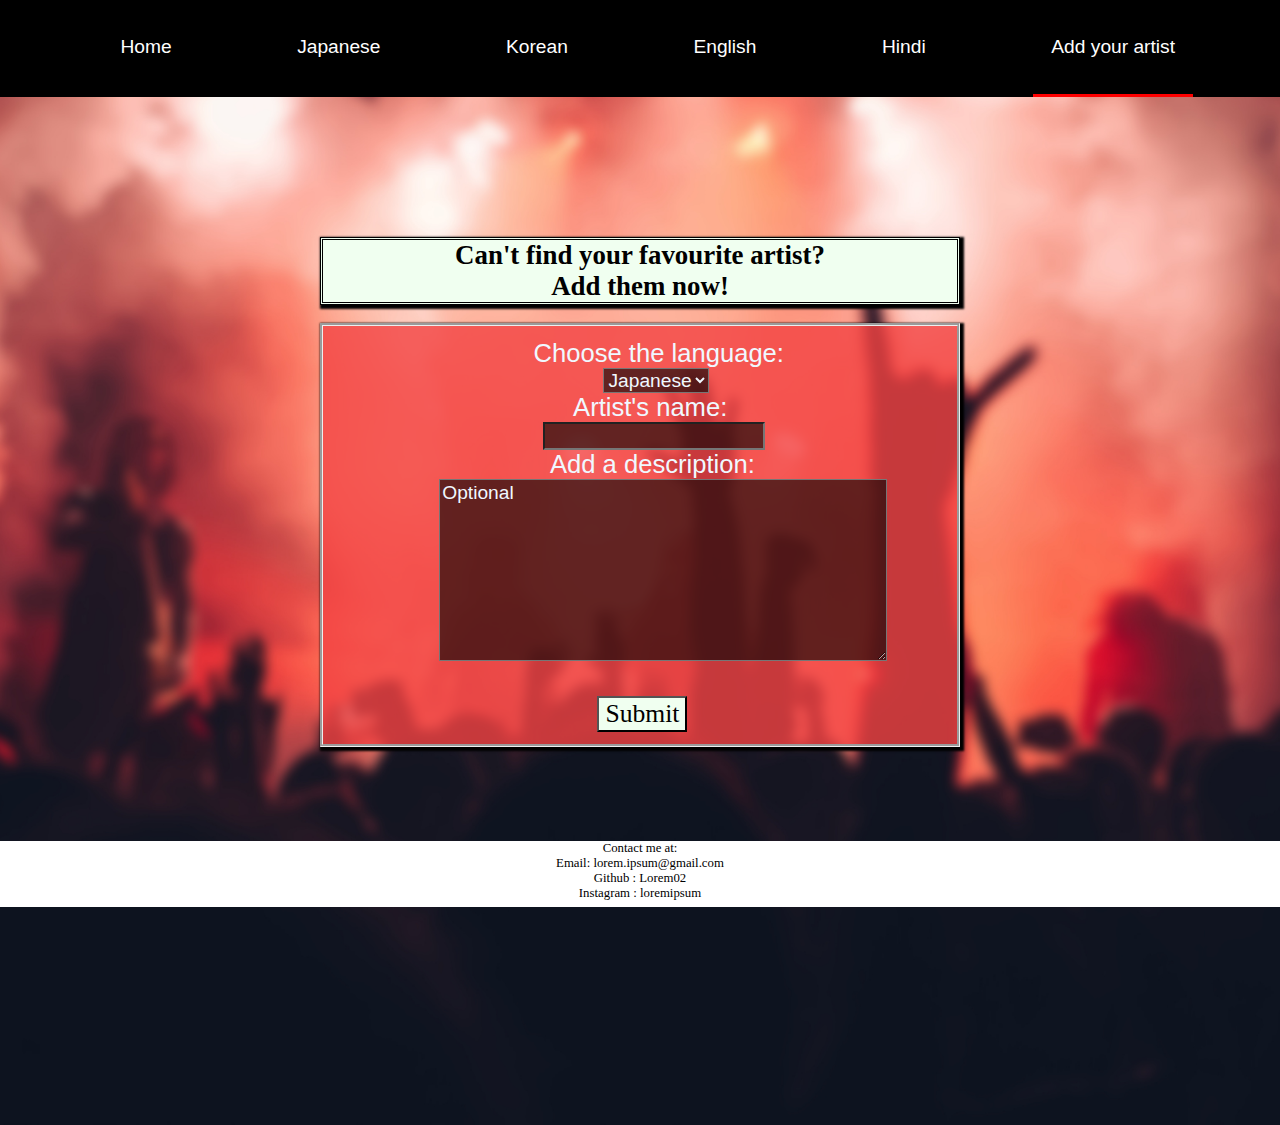
<file: Music-blog-main/Artists/Addyourartist.html>
<!DOCTYPE html>
<html>
<head>
<meta name="viewport" content="width=device-width, initial-scale=1">
<link rel="stylesheet" href="https://cdnjs.cloudflare.com/ajax/libs/font-awesome/4.7.0/css/font-awesome.min.css">
<script src="header.js"></script>
<link rel="stylesheet" href="Addyourartist.css">
<title>Add your artist!</title>

</head>

<body>

<div class="header" id="myHeader">
    
    <a style="margin-left:8%" href="index.html" >Home</a>
    <a href="Japanese.html">Japanese</a>
    <a href="Korean.html">Korean</a>
    <a href="English.html">English</a>
    <a href="Hindi.html">Hindi</a>
    <a href="Addyoursong.html" style="border-bottom:0.25vw solid red;">Add your artist</a>
    <a href="javascript:void(0);" class="icon" onclick="myFunction()">
      <i class="fa fa-bars"></i>
    </a>
    
  </div>
   
    <h1>Can't find your favourite artist?<br>Add them now!</h1>
    <div class="form"> 
  
    <label for="Languages" class="languages">Choose the language:</label>

<select name="Languages" class="languages-options">
  <option value="Japanese" >Japanese</option>
  <option value="Korean">Korean</option>
  <option value="English">English</option>
  <option value="Hindi">Hindi</option>
</select><br> 
<label class="Name">Artist's name: </label>
<input type="text" class="Name-box"><br>




<label name="Description" class="description">Add a description:</label>
<textarea name="Description" class="description-box" rows="8" cols="40">Optional</textarea>

<button onclick="artistFunction()" class="submit">Submit</button>


  </div>
  



  <footer>Contact me at:<br>
    Email: lorem.ipsum@gmail.com<br>
    Github : Lorem02 <br>
    Instagram : loremipsum<br>


  </footer>
</body>



    
  </html>
</file>
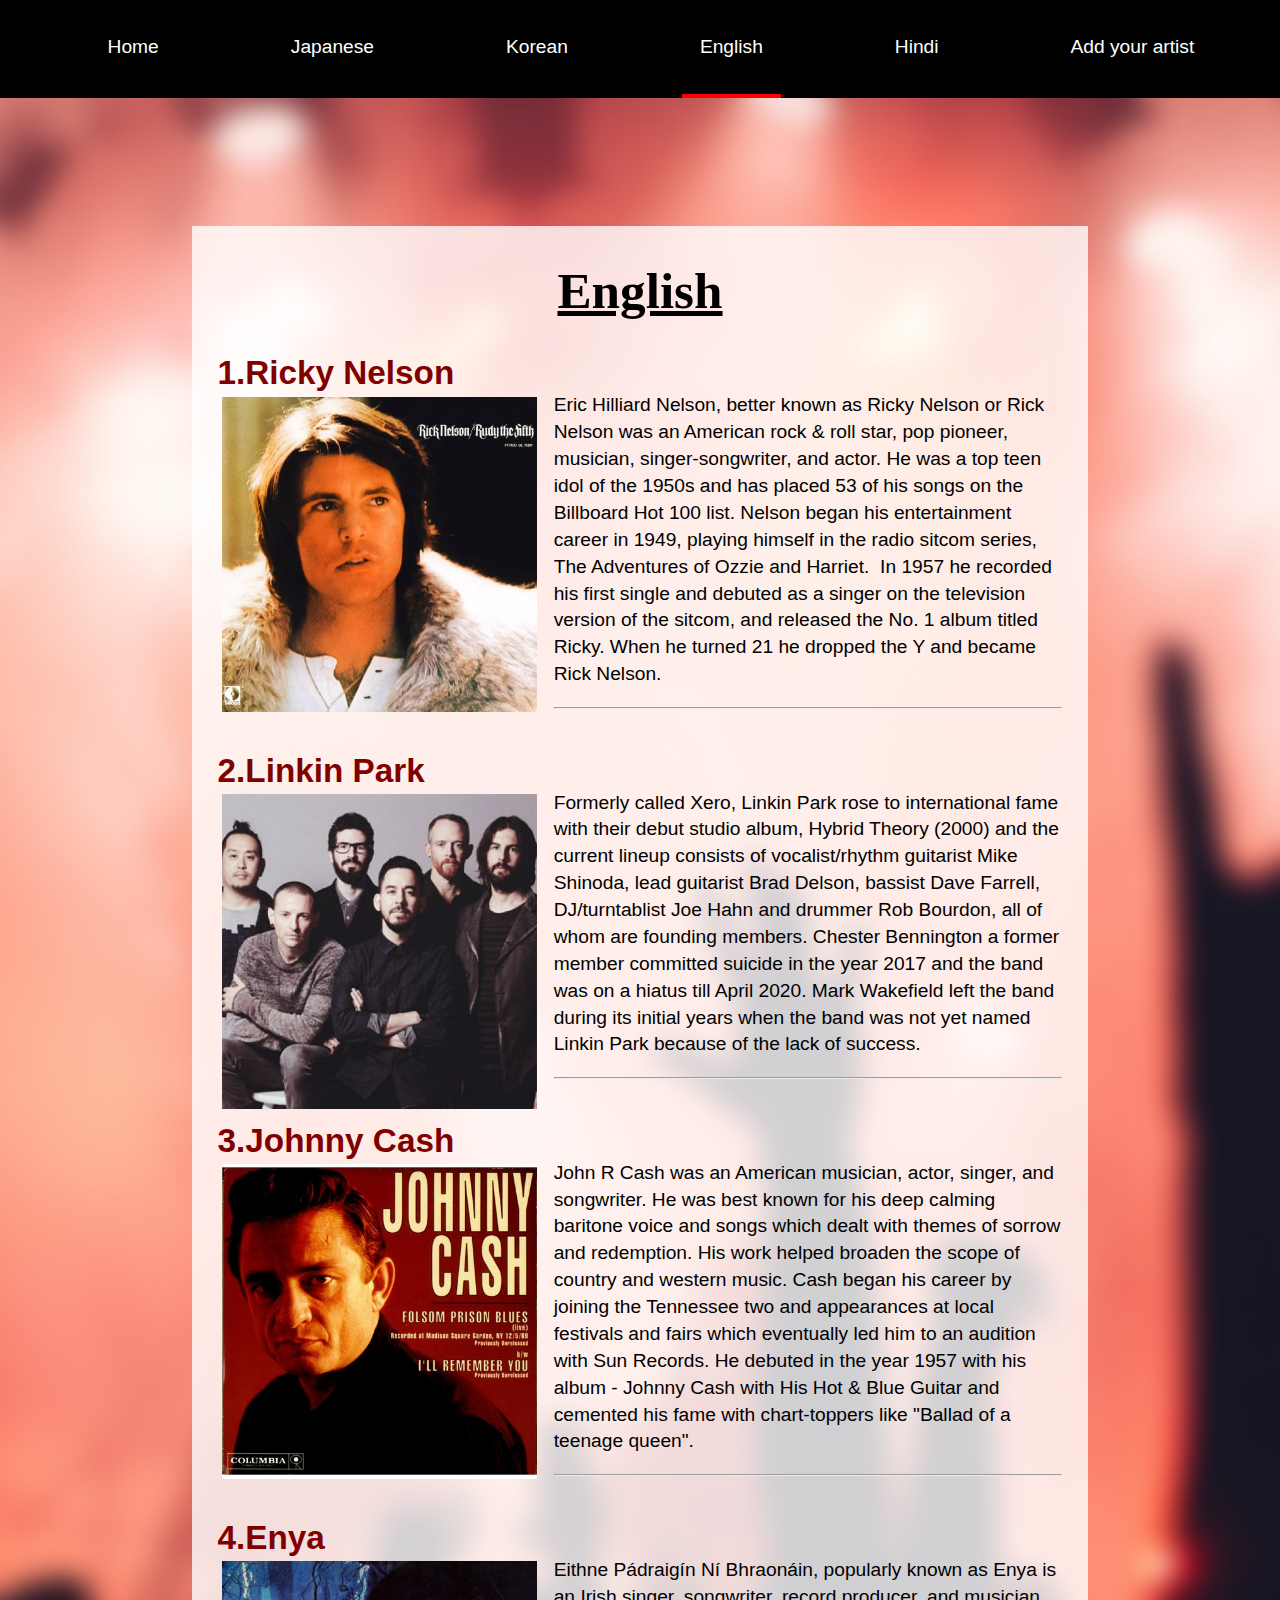
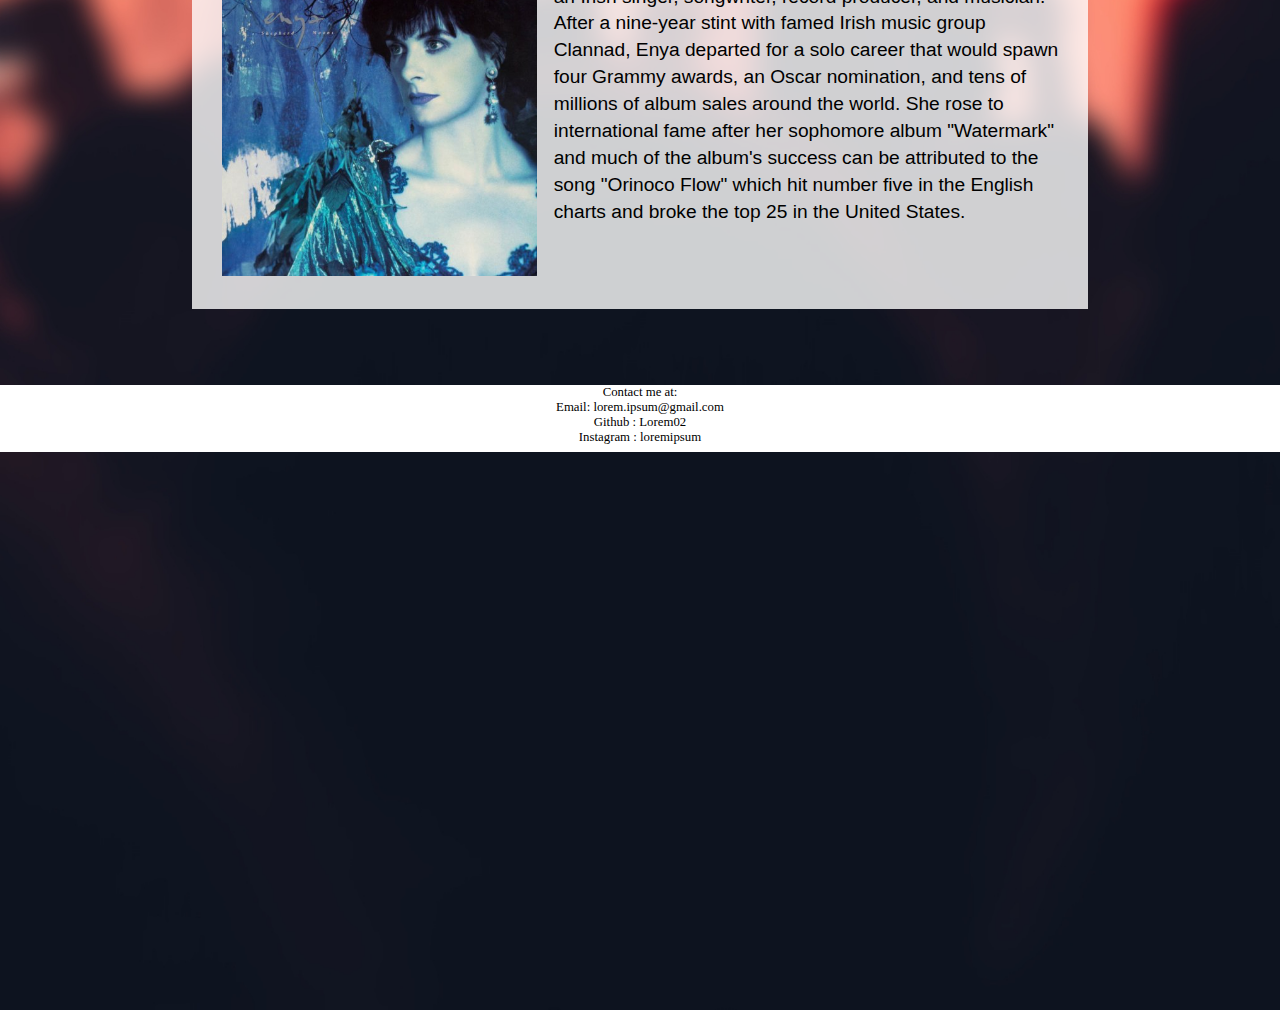
<file: Music-blog-main/Artists/English.html>
<!DOCTYPE html>
<html>

<head>
  <meta name="viewport" content="width=device-width, initial-scale=1">
  <link rel="stylesheet" href="https://cdnjs.cloudflare.com/ajax/libs/font-awesome/4.7.0/css/font-awesome.min.css">
  <script src="header.js"></script>
  <link rel="stylesheet" href="English.css">
  <title>English</title>
  
</head>

<body>

  <div class="header" id="myHeader">

    <a style="margin-left:7%" href="index.html">Home</a>
    <a href="Japanese.html">Japanese</a>
    <a href="Korean.html">Korean</a>
    <a href="English.html" style="border-bottom:4px solid red">English</a>
    <a href="Hindi.html">Hindi</a>
    <a href="Addyoursong.html">Add your artist</a>
    <a href=" javascript:void(0);" class="icon" onclick="myFunction()">
      <i class="fa fa-bars"></i>
    </a>

  </div>
  <div class="article">
    <h1>English</h1>
    <h2>1.Ricky Nelson</h2>
    <img src="Images/ricknelson.jpg">
    <p>Eric Hilliard Nelson, better known as Ricky Nelson or Rick Nelson was an American rock & roll star, pop pioneer,
      musician, singer-songwriter, and actor. He was a top teen idol of the 1950s and has placed 53 of his songs on the
      Billboard Hot 100 list. Nelson began his entertainment career in 1949, playing himself in the radio sitcom series,
      The Adventures of Ozzie and Harriet.  In 1957 he recorded his first single and debuted as a singer on the
      television version of the sitcom, and released the No. 1 album titled Ricky. When he turned 21 he
      dropped the Y and became Rick Nelson.</p>
    <hr>
    <h3>2.Linkin Park</h3>
    <img src="Images/linkin-park.jpg">
    <p>Formerly called Xero, Linkin Park rose to international fame with their debut studio album, Hybrid Theory (2000)
      and the current lineup consists of vocalist/rhythm guitarist Mike Shinoda, lead guitarist Brad Delson, bassist
      Dave Farrell, DJ/turntablist Joe Hahn and drummer Rob Bourdon, all of whom are founding members. Chester
      Bennington a former member committed suicide in the year 2017 and the band was on a hiatus till April 2020. Mark
      Wakefield left the band during its initial years when the band was not yet named Linkin Park because of the lack
      of success. </p>
    <hr>
    <h3>3.Johnny Cash</h3>
    <img src="Images/Johny.jpg">
    <p>John R Cash was an American musician, actor, singer, and songwriter. He was best known for his deep calming
      baritone voice and songs which dealt with themes of sorrow and redemption. His work helped broaden the scope of
      country and western music. Cash began his career by joining the Tennessee two and appearances at local festivals
      and fairs which eventually led him to an audition with Sun Records. He debuted in the year 1957 with his album -
      Johnny Cash with His Hot & Blue Guitar and cemented his fame with chart-toppers like "Ballad of a teenage queen".
    </p>
    <hr>
    <h3>4.Enya</h3>
    <img src="Images/Enya.jpg">
    <p>Eithne Pádraigín Ní Bhraonáin, popularly known as Enya is an Irish singer, songwriter, record producer, and
      musician. After a nine-year stint with famed Irish music group Clannad, Enya departed for a solo career that would
      spawn four Grammy awards, an Oscar nomination, and tens of millions of album sales around the world. She rose to
      international fame after her sophomore album "Watermark" and much of the album's success can be attributed to the
      song "Orinoco Flow" which hit number five in the English charts and broke the top 25 in the United States.</p>




  </div>

  <footer>Contact me at:<br>
    Email: lorem.ipsum@gmail.com<br>
    Github : Lorem02 <br>
    Instagram : loremipsum<br>


  </footer>



  

</body>



</html>
</file>
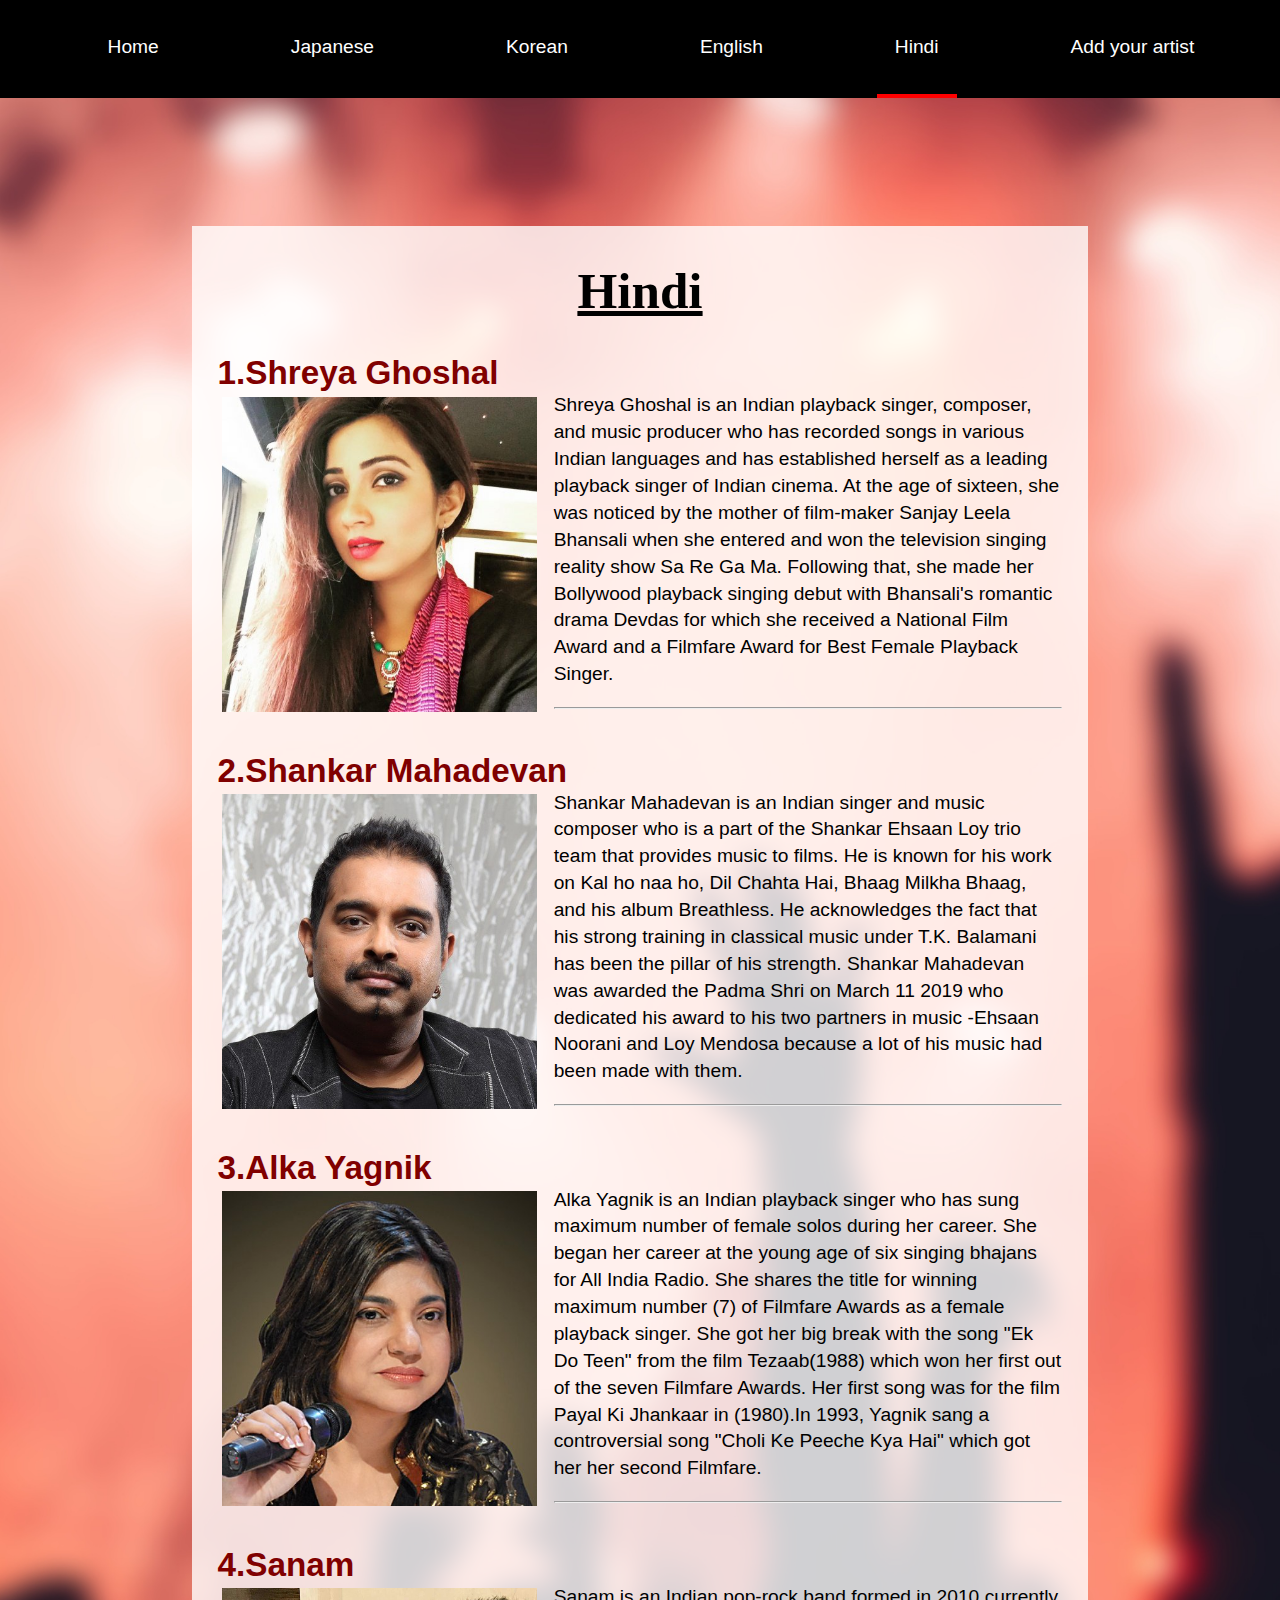
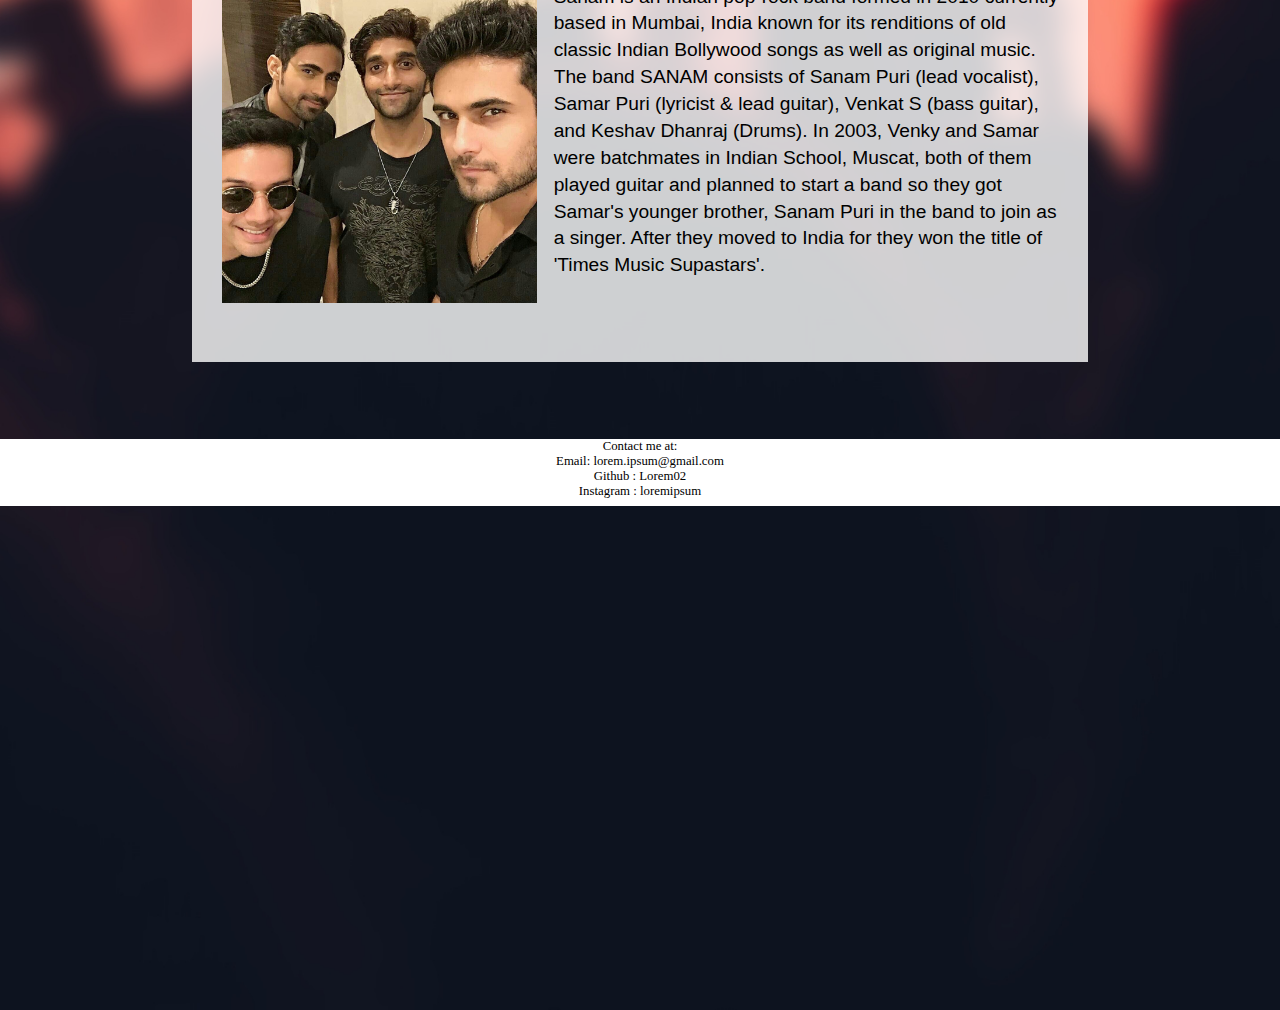
<file: Music-blog-main/Artists/Hindi.html>
<!DOCTYPE html>
<html>

<head>
  <meta name="viewport" content="width=device-width, initial-scale=1">
  <link rel="stylesheet" href="https://cdnjs.cloudflare.com/ajax/libs/font-awesome/4.7.0/css/font-awesome.min.css">
  <link rel="stylesheet" href="Hindi.css">
  <script src="header.js"></script>
  <title>Hindi</title>
  

</head>

<body>

  <div class="header" id = "myHeader">

    <a style="margin-left:7%" href="index.html">Home</a>
    <a  href="Japanese.html">Japanese</a>
    <a href="Korean.html">Korean</a>
    <a href="English.html">English</a>
    <a style="border-bottom:4px solid red;" href="Hindi.html">Hindi</a>
    <a href="Addyourartist.html">Add your artist</a>
    <a href="javascript:void(0);" class="icon" onclick="myFunction()">
      <i class="fa fa-bars"></i>
    </a>

  </div>
  <div class="article">
    <h1>Hindi</h1>
    <h2>1.Shreya Ghoshal</h2>
    <img src="Images/sg.jpg">
    <p>Shreya Ghoshal is an Indian playback singer, composer, and music producer who has recorded songs in various Indian languages and has established herself as a leading playback singer of Indian cinema. At the age of sixteen, she was noticed by the mother of film-maker Sanjay Leela Bhansali when she entered and won the television singing reality show Sa Re Ga Ma. Following that, she made her Bollywood playback singing debut with Bhansali's romantic drama Devdas for which she received a National Film Award and a Filmfare Award for Best Female Playback Singer.</p><hr>
    <h3>2.Shankar Mahadevan</h3>
    <img src= "Images/sm.jpg">
    <p >Shankar Mahadevan is an Indian singer and music composer who is a part of the Shankar Ehsaan Loy trio team that provides music to films. He is known for his work on Kal ho naa ho, Dil Chahta Hai, Bhaag Milkha Bhaag, and his album Breathless. He acknowledges the fact that his strong training in classical music under T.K. Balamani has been the pillar of his strength. Shankar Mahadevan was awarded the Padma Shri on March 11 2019 who dedicated his award to his two partners in music -Ehsaan Noorani and Loy Mendosa because a lot of his music had been made with them.</p><hr>
    <h3>3.Alka Yagnik</h3>
    <img src= "Images/alka.jpg">
    <p>Alka Yagnik is an Indian playback singer who has sung maximum number of female solos during her career. She began her career at the young age of six singing bhajans for All India Radio. She shares the title for winning maximum number (7) of Filmfare Awards as a female playback singer. She got her big break with the song "Ek Do Teen" from the film Tezaab(1988) which won her first out of the seven Filmfare Awards. Her first song was for the film Payal Ki Jhankaar in (1980).In 1993, Yagnik sang a controversial song "Choli Ke Peeche Kya Hai" which got her her second Filmfare. </p><hr>
    <h3>4.Sanam</h3> 
    <img src="Images/sanam.jpg">
    <p>Sanam is an Indian pop-rock band formed in 2010 currently based in Mumbai, India known for its renditions of old classic Indian Bollywood songs as well as original music. The band SANAM consists of Sanam Puri (lead vocalist), Samar Puri (lyricist & lead guitar), Venkat S (bass guitar), and Keshav Dhanraj (Drums). In 2003, Venky and Samar were batchmates in Indian School, Muscat, both of them played guitar and planned to start a band so they got Samar's younger brother, Sanam Puri in the band to join as a singer. After they moved to India for they won the title of 'Times Music Supastars'.</p>
      
  
  
  
  </div>

  <footer>Contact me at:<br>
    Email: lorem.ipsum@gmail.com<br>
    Github : Lorem02 <br>
    Instagram : loremipsum<br>
 
    
    </footer>


 
    

</body>



</html>
</file>
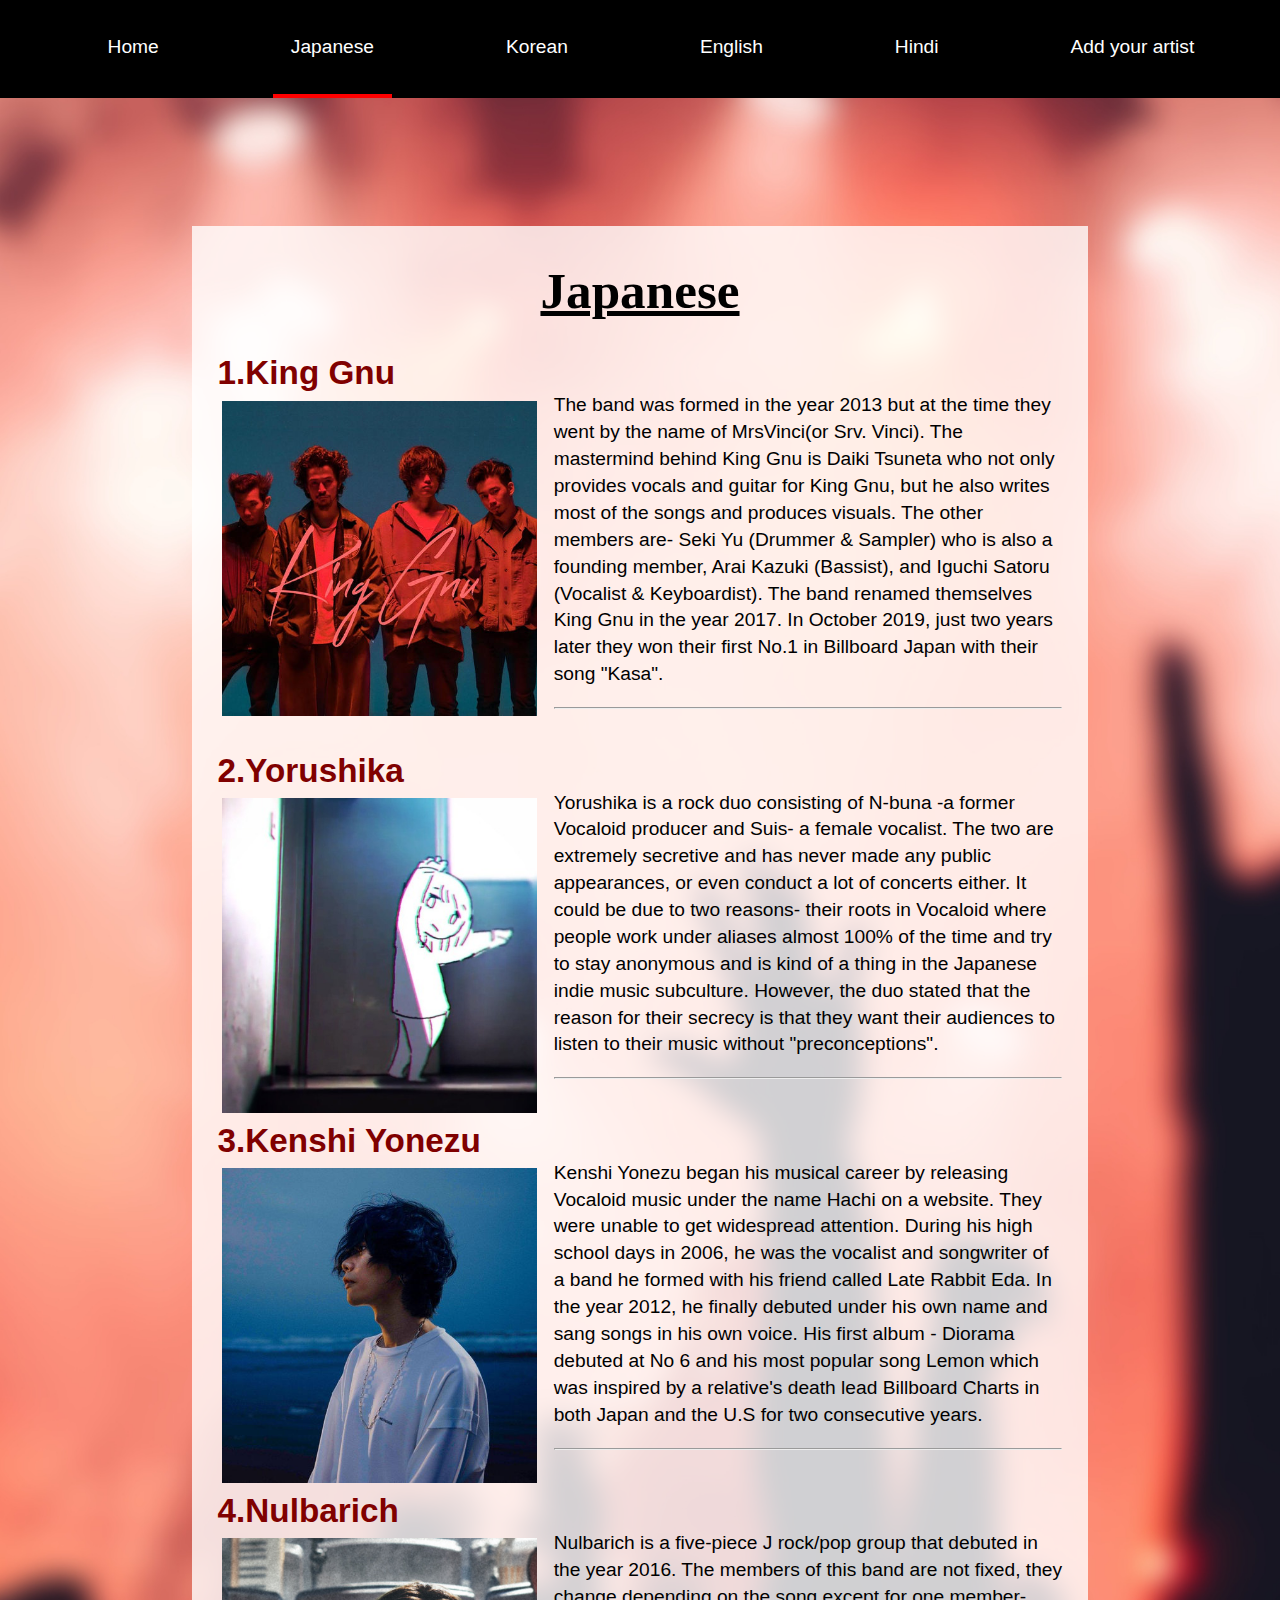
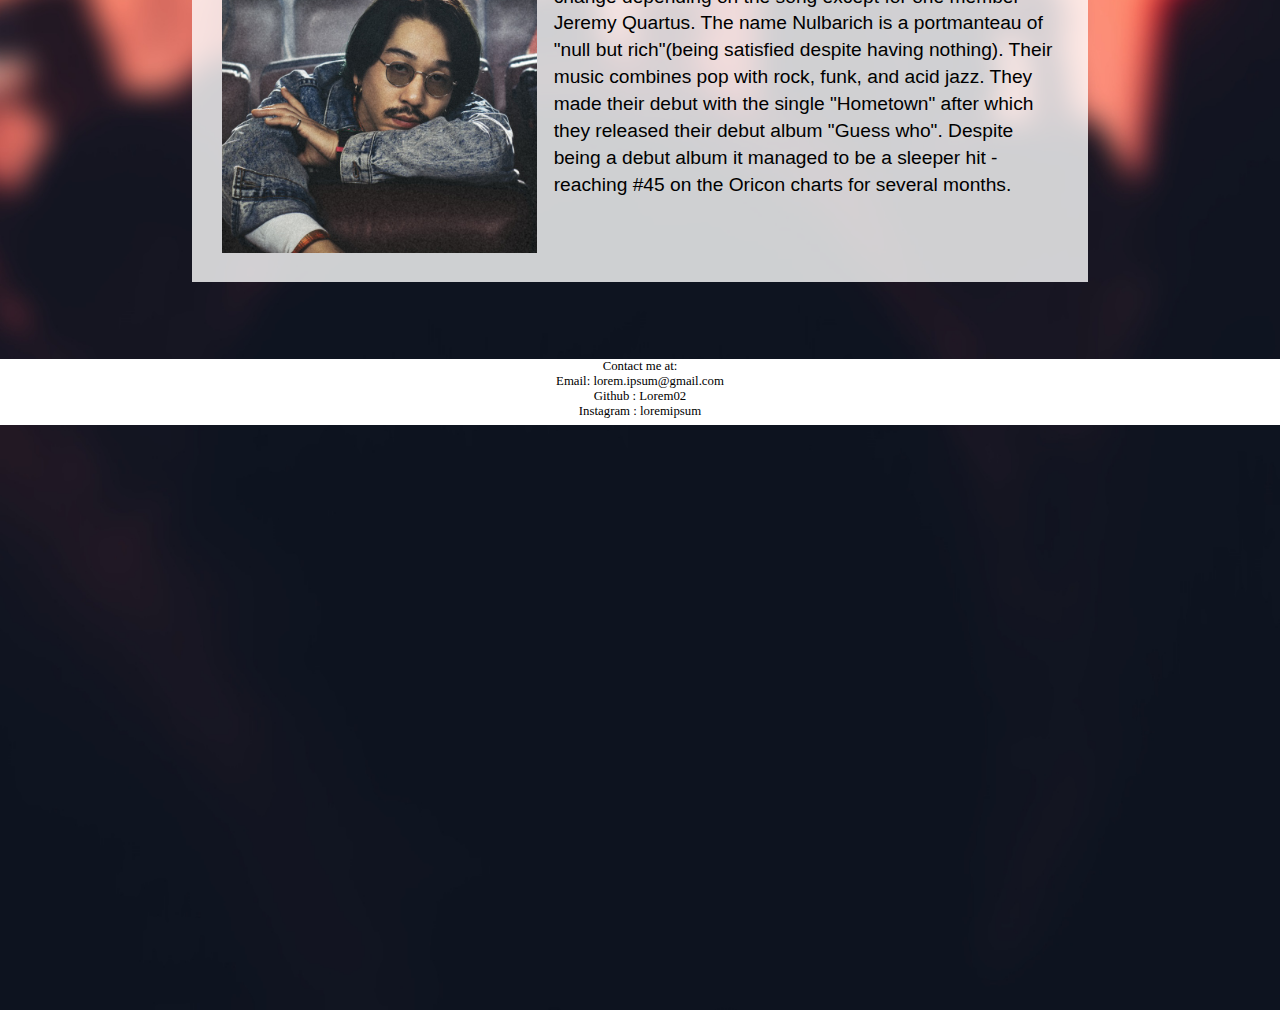
<file: Music-blog-main/Artists/Japanese.html>
<!DOCTYPE html>
<html>

<head>
  <meta name="viewport" content="width=device-width, initial-scale=1">
  <link rel="stylesheet" href="https://cdnjs.cloudflare.com/ajax/libs/font-awesome/4.7.0/css/font-awesome.min.css">
  <link rel="stylesheet" href="Japanese.css">
  <script src="header.js"></script>
  <title>Japanese</title>
  
</head>

<body>

  <div class="header" id = "myHeader">

    <a style="margin-left:7%" href="index.html">Home</a>
    <a style="border-bottom:4px solid red;" href="Japanese.html">Japanese</a>
    <a href="Korean.html">Korean</a>
    <a href="English.html">English</a>
    <a href="Hindi.html">Hindi</a>
    <a href="Addyoursong.html" ">Add your artist</a>
    <a href="javascript:void(0);" class="icon" onclick="myFunction()">
      <i class="fa fa-bars"></i>
    </a>

  </div>
  <div class="article">
    <h1>Japanese</h1>
    <h2>1.King Gnu</h2>
    <img src="Images/king-gnu.jpg">
    <p>The band was formed in the year 2013 but at the time they went by the name of MrsVinci(or Srv. Vinci). The mastermind behind King Gnu is Daiki Tsuneta who not only provides vocals and guitar for King Gnu, but he also writes most of the songs and produces visuals. The other members are- Seki Yu (Drummer & Sampler) who is also a founding member, Arai Kazuki (Bassist), and Iguchi Satoru (Vocalist & Keyboardist). The band renamed themselves King Gnu in the year 2017. In October 2019, just two years later they won their first No.1 in Billboard Japan with their song "Kasa".</p><hr>
    <h3>2.Yorushika</h3>
    <img src= "Images/yorushika.jpg">
    <p>Yorushika is a rock duo consisting of N-buna -a former Vocaloid producer and Suis- a female vocalist. The two are extremely secretive and has never made any public appearances, or even conduct a lot of concerts either. It could be due to two reasons- their roots in Vocaloid where people work under aliases almost 100% of the time and try to stay anonymous and is kind of a thing in the Japanese indie music subculture. However, the duo stated that the reason for their secrecy is that they want their audiences to listen to their music without "preconceptions".</p><hr>
    <h3>3.Kenshi Yonezu</h3>
    <img src= "Images/kenshi-yonezu.jpg">
    <p>Kenshi Yonezu began his musical career by releasing Vocaloid music under the name Hachi on a website. They were unable to get widespread attention. During his high school days in 2006, he was the vocalist and songwriter of a band he formed with his friend called Late Rabbit Eda. In the year 2012, he finally debuted under his own name and sang songs in his own voice. His first album - Diorama debuted at No 6 and his most popular song Lemon which was inspired by a relative's death lead Billboard Charts in both Japan and the U.S for two consecutive years.</p><hr>
    <h3>4.Nulbarich</h3> 
    <img src="Images/nulbarich.jpeg">
    <p>Nulbarich is a five-piece J rock/pop group that debuted in the year 2016. The members of this band are not fixed, they change depending on the song except for one member-Jeremy Quartus. The name Nulbarich is a portmanteau of "null but rich"(being satisfied despite having nothing). Their music combines pop with rock, funk, and acid jazz. They made their debut with the single "Hometown" after which they released their debut album "Guess who". Despite being a debut album it managed to be a sleeper hit - reaching #45 on the Oricon charts for several months.</p>
      
  
  
  
  </div>

  <footer>Contact me at:<br>
    Email: lorem.ipsum@gmail.com<br>
    Github : Lorem02 <br>
    Instagram : loremipsum<br>
 
    
    </footer>


 
   

</body>



</html>
</file>
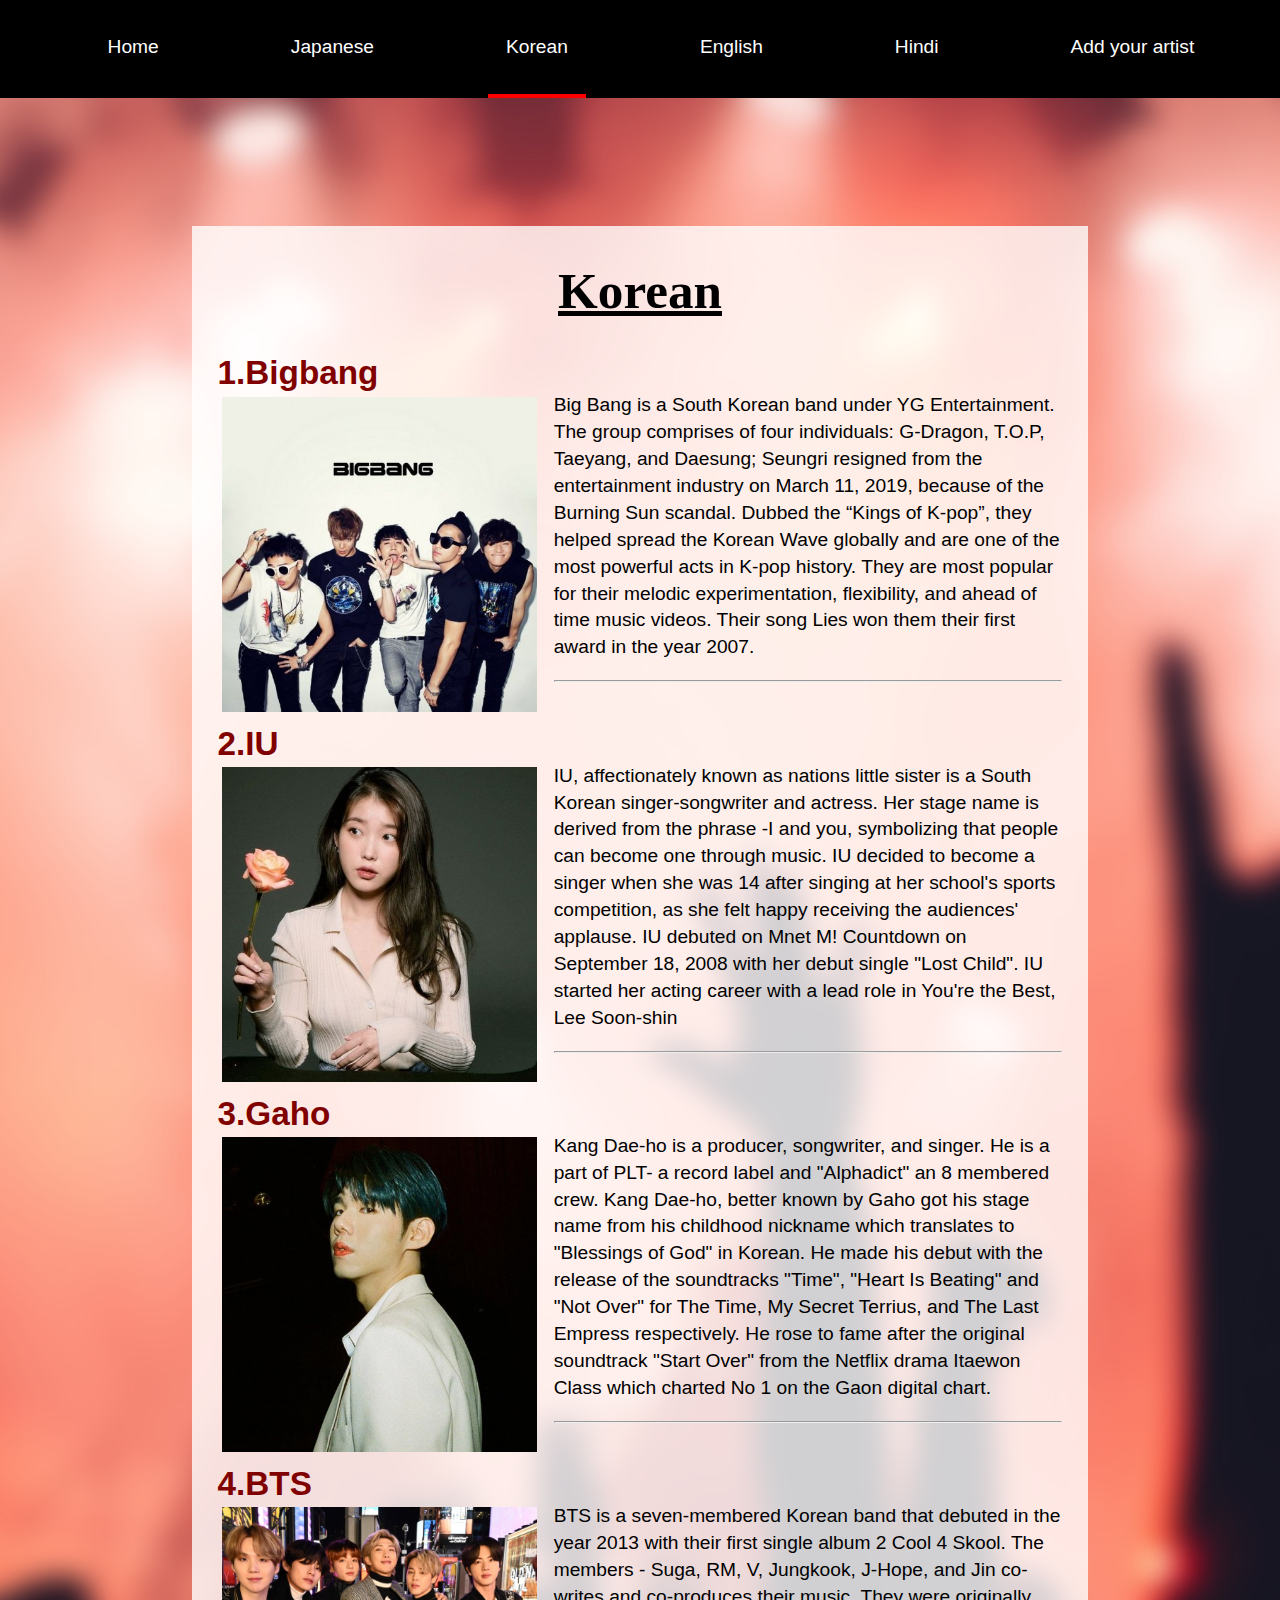
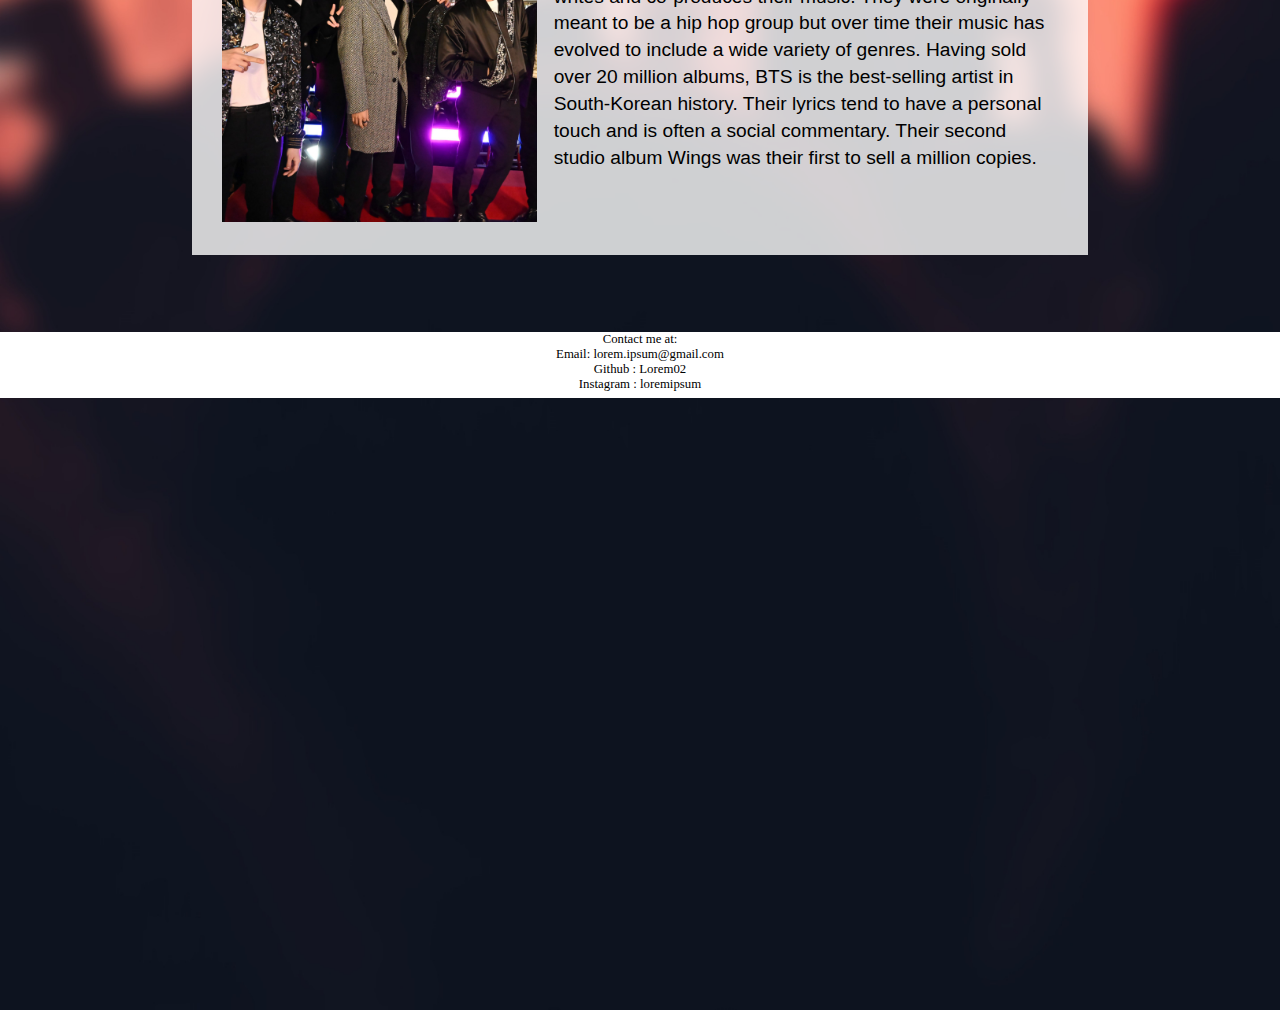
<file: Music-blog-main/Artists/Korean.html>
<!DOCTYPE html>
<html>

<head>
  <meta name="viewport" content="width=device-width, initial-scale=1">
  <link rel="stylesheet" href="https://cdnjs.cloudflare.com/ajax/libs/font-awesome/4.7.0/css/font-awesome.min.css">
  <script src="header.js"></script>
  <link rel="stylesheet" href="Korean.css">
  <title>Korean</title>
 

</head>

<body>

  <div class="header" id = "myHeader">

    <a style="margin-left:7%" href="index.html">Home</a>
    <a  href="Japanese.html">Japanese</a>
    <a style="border-bottom:4px solid red;" >Korean</a>
    <a href="English.html">English</a>
    <a href="English.html">Hindi</a>
    <a href="Addyoursong.html" ">Add your artist</a>
    <a href="javascript:void(0);" class="icon" onclick="myFunction()">
      <i class="fa fa-bars"></i>
    </a>

  </div>
  <div class="article">
    <h1>Korean</h1>
    <h2>1.Bigbang</h2>
    <img src="Images/bigbang.jpg">
    <p>Big Bang is a South Korean band under YG Entertainment. The group comprises of four individuals: G-Dragon, T.O.P, Taeyang, and Daesung; Seungri resigned from the entertainment industry on March 11, 2019, because of the Burning Sun scandal. Dubbed the “Kings of K-pop”, they helped spread the Korean Wave globally and are one of the most powerful acts in K-pop history. They are most popular for their melodic experimentation, flexibility, and ahead of time music videos. Their song Lies won them their first award in the year 2007. </p><hr>
    <h3>2.IU</h3>
    <img src= "Images/IU.jpg">
    <p>IU, affectionately known as nations little sister is a South Korean singer-songwriter and actress. Her stage name is derived from the phrase -I and you, symbolizing that people can become one through music. IU decided to become a singer when she was 14 after singing at her school's sports competition, as she felt happy receiving the audiences' applause. IU debuted on Mnet M! Countdown on September 18, 2008 with her debut single "Lost Child". IU started her acting career with a lead role in You're the Best, Lee Soon-shin </p><hr>
    <h3>3.Gaho</h3>
    <img src= "Images/Gaho.jpg">
    <p>Kang Dae-ho is a producer, songwriter, and singer. He is a part of PLT- a record label and "Alphadict" an 8 membered crew. Kang Dae-ho, better known by Gaho got his stage name from his childhood nickname which translates to "Blessings of God" in Korean. He made his debut with the release of the soundtracks "Time", "Heart Is Beating" and "Not Over" for The Time, My Secret Terrius, and The Last Empress respectively. He rose to fame after the original soundtrack "Start Over" from the Netflix drama Itaewon Class which charted No 1 on the Gaon digital chart.</p><hr>
    <h3>4.BTS</h3> 
    <img src="Images/bts.jpg">
    <p>BTS is a seven-membered Korean band that debuted in the year 2013 with their first single album 2 Cool 4 Skool. The members - Suga, RM, V, Jungkook, J-Hope, and Jin co-writes and co-produces their music. They were originally meant to be a hip hop group but over time their music has evolved to include a wide variety of genres. Having sold over 20 million albums, BTS is the best-selling artist in South-Korean history. Their lyrics tend to have a personal touch and is often a social commentary. Their second studio album Wings was their first to sell a million copies.</p>
      
  
  
  
  </div>

  <footer>Contact me at:<br>
    Email: lorem.ipsum@gmail.com<br>
    Github : Lorem02 <br>
    Instagram : loremipsum<br>
 
    
    </footer>


 
   

</body>



</html>
</file>
<file: Music-blog-main/Artists/Addyourartist.css>
* {box-sizing: border-box;}
    
    body{ 
      margin: 0;  
      background-image: url("Images/homeband2.0.jpg");
      background-size: cover;
      background-repeat: no-repeat;
      width:100%;
      height:125vh;
      background-position: center;
      background-color: rgb(14, 20, 32);
    }
    h1{
      font-family:fantasy;
      text-align: center;
      border: none;
      background-color: honeydew;
      margin-left: 25%;
      margin-right: 25%;
      font-size: 2.1vw;
      margin-top:11%;
      border-style: double;
      border-color: black;
      box-shadow: 2px 2px 2px 2px black;
     }    
    .form{
      background-color:rgb(243,66,66,0.8);
      margin-top: 0%;
      margin-left:25%;
      margin-right: 25%;
      border-style: groove;
      padding:1%;
      box-shadow: 2px 2px 2px 2px black;  
    }
    .languages{
      font-size: 2vw;
      font-family:'Gill Sans', 'Gill Sans MT', Calibri, 'Trebuchet MS', sans-serif;
      margin-right: 0%;
      margin-left:32.5%;
      color: aliceblue;
      padding-bottom: 1%; 
    }
    .languages-options{
      font-size: 1.5vw;
      font-family:'Gill Sans', 'Gill Sans MT', Calibri, 'Trebuchet MS', sans-serif;
      margin-right: 30%;
      margin-left: 44%;
      color: aliceblue;
      background-color: rgb(0,0,0,0.6)    /* ; not needed if style component last*/
     }
    .description{
      font-size: 2vw;
      font-family:'Gill Sans', 'Gill Sans MT', Calibri, 'Trebuchet MS', sans-serif;
      margin-right: 30%;
      margin-left: 35.2%;
      color: aliceblue;
      margin-top: 5%;
    }
    .description-box{
      font-size: 1.5vw;
      font-family:'Gill Sans', 'Gill Sans MT', Calibri, 'Trebuchet MS', sans-serif;
      margin-right: 30%;
      margin-left: 17%;
      color: aliceblue;
      background-color: rgb(0,0,0,0.6)
    }
    .header {
          overflow: hidden;
          background-color: black; 
        }
    .header a {
    display: block;
    text-align: center;
    padding: 18px;
    float: left;
    color: white;
    text-align: center;
    text-decoration: none;
    font-size: 1.5vw;
    line-height: 300%;
    font-family: 'Franklin Gothic Medium', 'Arial Narrow', Arial, sans-serif;
    margin-left: 7%; 
    }
    .header a:hover {
      color:burlywood;
      border-bottom:4px solid red;
    } 
    .Name{font-size: 2vw;
      font-family:'Gill Sans', 'Gill Sans MT', Calibri, 'Trebuchet MS', sans-serif;
      margin-right: 30%;
      margin-left: 39%;
      color: aliceblue;
    }
    .Name-box{
      font-size: 1.5vw;
      font-family:'Gill Sans', 'Gill Sans MT', Calibri, 'Trebuchet MS', sans-serif;
      margin-right: 30%;
      margin-left: 34%;
      color: aliceblue;
      background-color: rgb(0,0,0,0.6)
    }
    .submit{
      font-size: 2vw;
      font-family: fantasy;
      background-color: honeydew;
      color: black;
      margin-top:5%;
      margin-left:43%;
    }
    .header .icon {
      display: none;
      margin-right:9%;
    }
    footer {
          background-color: white;
          color: black;
          font-family: Georgia, 'Times New Roman', Times, serif;
          text-align: center;
          margin-top: 7.3%;
          padding-bottom: 0.5%;
          font-size: 1vw;
        }

    /*RESPONSIVE PART!*/

    @media screen and (min-width: 801px) and (max-width: 1100px){ 
      .header a:not(:first-child) {display: none;}
      .header a.icon {
        float: right;
        display: block;
      }
      .header a {
        font-size:4vw;
        padding:0.5%;
        margin-top:-2%;
      } 
     body{
       height:100vh;   
     }   
     h1{
       font-size:3.7vw;
       margin-left:25%;
       margin-right:25%;
      margin-top:30%; }
      footer{display: none;
      }
      .form{
        width:50%;
      } 
      .languages{
        font-size:3.3vw;
        margin-left:20%;
      }  
      .languages-options{
        font-size:3vw;
        margin-left:37%;
      } 
      .Name{
        font-size:3.3vw;
        margin-left:30%;
      }  
      .Name-box{
        font-size:3vw;
        margin-left:19%;
      }
      .description{
        font-size:3.3vw;
        margin-left:25%;
        margin-right:0%;
      }
      .description-box{
        margin-left:18%;
      } 
      .submit{
        font-size:3vw;
        margin-left:41%;
      }
    }

    @media screen and (min-width: 801px) and (max-width: 1100px) {
      .header.drop {position: relative;}
      .header.drop .icon {
        position: absolute;
        right: 0;
        top: 0;
      }
      .header.drop a {
        float: none;
        display: block;
        text-align: left;
      }
    }
    
    
    @media screen and (min-width : 601px) and (max-width : 800px){ 
      .header a:not(:first-child) {display: none;}
      .header a.icon {
        float: right;
        display: block;
        margin-left:2%;
      }
      .header a{
            font-size: 4vw;
            padding:0.5%;
            margin-top:-2%;
            margin-left:4%;  
        }
     body{
            height:100vh;
        }
     h1{
          font-size:2.7vh;
          margin-top:25%;
        }
     .languages{
         font-size:2.4vh;
         margin-left:21.5%;
    }
    .languages-options{
      font-size:2vh;
      margin-left:36%;
    }  
    .Name{
         font-size:2.4vh;
         margin-left:33.5%;
    }
    .Name-box{
      font-size:2vh;
      margin-left:21.5%;
    }
    .description{
      font-size:2.4vh;
      margin-left:25.5%;
      margin-right:0%;
    }
     .description-box{
       font-size:1.5vh;
       margin-left:7%;
     } 
     footer{
        margin-top:33%;
      }
     .submit{
        font-size:2vh;
        margin-left:40%;
      }
    }
      
      @media screen and (min-width : 601px) and (max-width : 800px){
          .header.drop {position:relative;}
        .header.drop .icon {
          position: absolute;
          right: 0;
          top: 0;
        }
        .header.drop a {
          float: none;
          display: block;
          text-align: left;
      }
     }

      @media screen and (min-width : 539px) and (max-width : 599px){ 
        .header a:not(:first-child) {display: none;}
      .header a.icon {
        float: right;
        display: block;
      }
      .header a{
          font-size: 4vw;
          padding:0.5%;
          margin-top:-2%;
      }
      body{
          height:140vh;
          overflow-x:hidden;
      }
      h1{
          font-size:2.7vh;
          margin-top:25%;
        }
      .languages{
         font-size:2.4vh;
         margin-left:21.5%;
    }
     .languages-options{
      font-size:2vh;
      margin-left:36%;
    }  
    .Name{
         font-size:2.4vh;
         margin-left:33.5%;
    }
    .Name-box{
      font-size:2vh;
      margin-left:21.5%;
    }
    .description{
      font-size:2.4vh;
      margin-left:25.5%;
      margin-right:0%;
    }
      
    .description-box{
       font-size:1.5vh;
       margin-left:5.5%;
     } 
     footer{
        margin-top:31%;
      }
     .submit{
        font-size:2vh;
        margin-left:40%;
      }  
      }    
    
    @media screen and (min-width : 539px) and (max-width : 599px){
        .header.drop {position:relative;}
      .header.drop .icon {
        position: absolute;
        right: 0;
        top: 0;
      }
      .header.drop a {
        float: none;
        display: block;
        text-align: left;
    }  
    }
      
    @media screen and (min-width : 413px) and (max-width : 538px){ 
        .header a:not(:first-child) {display: none;}
      .header a.icon {
        float: right;
        display: block;
      }
      .header a{
          font-size: 4vw;
          padding:0.5%;
          margin-top:-2%;    
      }
      body{
          height:100vh;
          overflow-x:hidden;
      }
      h1{
          font-size:2.7vh;
          margin-top:35%;
          width:70%;
          margin-left:15%
        }
      .languages{
         font-size:2.4vh;
         margin-left:22%;
    }
    .form{
      width:70%;
      margin-left:15%;
    }
    .languages-options{
      font-size:2vh;
      margin-left:36%;
    }  
    .Name{
         font-size:2.4vh;
         margin-left:33.5%;
    }
    .Name-box{
      font-size:2vh;
      margin-left:22%;
    }
    .description{
      font-size:2.4vh;
      margin-left:26%;
      margin-right:0%;
    }
     .description-box{
       font-size:1.5vh;
       margin-left:8%;
     } 
     .submit{
        font-size:2vh;
        margin-left:40%;
      }
    footer{
        font-size:1vw;
        margin-top:45.5%;
    }
    }
    
    @media screen and (min-width : 413px) and (max-width : 538px){
        .header.drop {position:relative;}
      .header.drop .icon {
        position: absolute;
        right: 0;
        top: 0;
      }
      .header.drop a {
        float: none;
        display: block;
        text-align: left;
    }  
    }
      
    @media screen and (min-width : 402px) and (max-width : 412px) { 
        .header a:not(:first-child) {display: none;}
      .header a.icon {
        float: right;
        display: block;
      }
      .header a{
          font-size: 4vw;
          padding:2%;
          margin-top:-2%;
      }
      body{
          height:100vh;
          overflow-x:hidden;
      }
      h1{
          font-size:2.7vh;
          margin-top:45%;
          width:80%;
          margin-left:10%
        }
      .languages{
         font-size:2.4vh;
         margin-left:23%;
    }
    .form{
      width:80%;
      margin-left:10%;
    }
    .languages-options{
      font-size:2vh;
      margin-left:37%;
    }  
    .Name{
         font-size:2.4vh;
         margin-left:33.5%;
    }
    .Name-box{
      font-size:2vh;
      margin-left:23%;
    }
    .description{
      font-size:2.4vh;
      margin-left:26%;
      margin-right:0%;
    }
      
     .description-box{
       font-size:1.5vh;
       margin-left:9%;
     } 
      .submit{
        font-size:2vh;
        margin-left:40%;
      }
    footer{
        display:none;
    }
    }
    
    @media screen and (min-width : 402px) and (max-width : 412px){
        .header.drop {position:relative;}
      .header.drop .icon {
        position: absolute;
        right: 0;
        top: 0;
      }
      .header.drop a {
        float: none;
        display: block;
        text-align: left;
    }  
    }
    
    @media screen and (min-width : 373px) and (max-width : 399px){ 
        .header a:not(:first-child) {display: none;}
      .header a.icon {
        float: right;
        display: block;
      }
      .header a{
          font-size: 4vw;
          padding:0.5%;
          margin-top:-2%;
      }
      body{
          height:100vh;
          overflow-x:hidden;
          overflow-y:hidden;
      }
      h1{
          font-size:2.7vh;
          margin-top:45%;
          width:80%;
          margin-left:10%
        }
     .languages{
         font-size:2.4vh;
         margin-left:21%;
    }
    .form{
      width:80%;
      margin-left:10%;
    }
    .languages-options{
      font-size:2vh;
      margin-left:36%;
    }  
    .Name{
         font-size:2.4vh;
         margin-left:31%;
    }
    .Name-box{
      font-size:2vh;
      margin-left:20.7%;
    }
    .description{
      font-size:2.4vh;
      margin-left:25%;
      margin-right:0%;
    }
     .description-box{
       font-size:1.5vh;
       margin-left:6%;
     } 
      .submit{
        font-size:2vh;
        margin-left:39%;
      }
    footer{
        display: none;
    }
    }

    @media screen and (min-width : 373px) and (max-width : 399px){
        .header.drop {position:relative;}
      .header.drop .icon {
        position: absolute;
        right: 0;
        top: 0;
      }
      .header.drop a {
        float: none;
        display: block;
        text-align: left;
      }
    }
    @media screen and (min-width : 339px) and (max-width : 361px){ 
        .header a:not(:first-child) {display: none;}
      .header a.icon {
        float: right;
        display: block;
      }
      .header a{
          font-size: 4.5vw;
          padding:0.5%;
          margin-top:-2%;
      }
      body{
          height:180vh;
      }
      body{
          height:100vh;
          overflow-x:hidden;
      }
      h1{
          font-size:2.7vh;
          margin-top:40%;
          width:80%;
          margin-left:10%
        }
      .languages{
         font-size:2.4vh;
         margin-left:26%;
    }
      .form{
      width:80%;
      margin-left:10%;
    }
      .languages-options{
      font-size:2vh;
      margin-left:38%;
    }  
      .Name{
         font-size:2.4vh;
         margin-left:34.5%;
    }
      .Name-box{
      font-size:2vh;
      margin-left:25.5%;
    }
      .description{
      font-size:2.4vh;
      margin-left:30%;
      margin-right:0%;
    }
      .description-box{
       font-size:1.5vh;
       margin-left:13%;
     } 
      .submit{
        font-size:2vh;
        margin-left:40%;
      }
      footer{
        margin-top:40%;
      }
    }
    
    @media screen and (min-width : 339px) and (max-width : 361px){
        .header.drop {position:relative;}
      .header.drop .icon {
        position: absolute;
        right: 0;
        top: 0;
      }
      .header.drop a {
        float: none;
        display: block;
        text-align: left;
    }   
    }
    
    @media screen and (min-width : 281px) and (max-width : 338px){  
        .header a:not(:first-child) {display: none;}
      .header a.icon {
        float: right;
        display: block;
      }
      .header a{
          font-size: 3.5vw;
          padding:0.5%;
          margin-top:-2%;
          margin-left:2.6%;
      }
      body{
          height:100vh;
          overflow-x:hidden;
      }
      h1{
          font-size:2.7vh;
          margin-top:35%;
          width:70%;
          margin-left:13%
        }
       .languages{
         font-size:2.4vh;
         margin-left:22%;
    }
       .form{
      width:70%;
      margin-left:13%;
    }
       .languages-options{
      font-size:2vh;
      margin-left:36%;
    }  
       .Name{
         font-size:2.4vh;
         margin-left:33.5%;
    }
       .Name-box{
      font-size:2vh;
      margin-left:22%;
    }
       .description{
      font-size:2.4vh;
      margin-left:26%;
      margin-right:0%;
    }
       .description-box{
       font-size:1.5vh;
       margin-left:7%;
     } 
      .submit{
        font-size:2vh;
        margin-left:40%;
      }
      footer{
        font-size:1vw;
        margin-top:42%;
    }
    }
   
    @media screen and (min-width : 281px) and (max-width : 338px){
        .header.drop {position:relative;}
      .header.drop .icon {
        position: absolute;
        right: 0;
        top: 0;
      }
      .header.drop a {
        float: none;
        display: block;
        text-align: left;
    }
    }
    
    @media screen and (min-width : 100px) and (max-width : 281px){    
      .header a:not(:first-child) {display: none;}
      .header a.icon {
        float: right;
        display: block;
      }
      .header{
        width:100%;
      }
        .header a{
            font-size: 4vw;
            padding:2%;
            margin-top:-2%;
            margin-left:-1%;
            position: relative;
            
        }
        body{
            height:100vh;
            position:relative;
            
        }
        body,html{
          overflow-x: hidden;
        }
        h1{
          font-size:2.2vh;
          margin-top:50%;
          width:90%;
          margin-left:4.7%;
        }
        .form{
          width:90%;
          margin-left:4.7%;
        }
        .languages{
         font-size:2.4vh;
         margin-left:21.5%;
    }
       .languages-options{
      font-size:2vh;
      margin-left:36%;
    }  
       .Name{
         font-size:2.4vh;
         margin-left:33.5%;
    }
      .Name-box{
      font-size:2vh;
      margin-left:21.5%;
    }
      .description{
      font-size:2.4vh;
      margin-left:25.5%;
      margin-right:0%;
    }
     .description-box{
       font-size:1.5vh;
       margin-left:7%;
     } 
      footer{
        margin-top:100%;
      }
     .submit{
        font-size:2vh;
        margin-left:40%;
      }
      } 
    
      @media screen and (min-width : 100px) and (max-width : 281px){
        .header.drop {position:relative;}
      .header.drop .icon {
        position: absolute;
        right: 0;
        top: 0;
      }
      .header.drop a {
        float: none;
        display: block;
        text-align: left;
    }
    }
</file>
<file: Music-blog-main/Artists/English.css>
* {
      box-sizing: border-box;
    }

    body {
      margin: 0;

      background-image: url("Images/homeband2.0.jpg");
      background-size: cover;
      background-repeat: no-repeat;
      width: 100%;
      height: 290vh;
      background-position: center;
      background-color: rgb(14, 20, 32);


    }

    .article {
      background-color: rgb(255, 255, 255, 0.8);
      margin-top: 10%;
      margin-right: 15%;
      margin-left: 15%;
      padding-left: 2%;
      padding-right: 2%;
      padding-top: 0.1%;
      padding-bottom: 5%;


    }

    img {
      padding-left: 0.5%;
      height: 35vh;
      float: left;
      margin-top: -0.5%;
      padding-top: 0%;
      padding-right: 2%;

    }



    h1 {
      font-family: fantasy;
      text-align: center;


      text-decoration: underline;
      margin-left: 25%;
      margin-right: 25%;
      font-size: 4vw;


    }


    .header {
      overflow: hidden;
      background-color: black;
    }

    .header a {

      display: block;

      text-align: center;
      padding: 18px;
      float: left;
      color: white;
      text-align: center;
      text-decoration: none;
      font-size: 1.5vw;
      line-height: 300%;
      font-family: 'Franklin Gothic Medium', 'Arial Narrow', Arial, sans-serif;
      margin-left: 7.5%;

    }


    .header a:hover {
      border-bottom: 4px solid red;
      color: burlywood;
    }



    .header .icon {
      display: none;
      margin-right: 9%;
    }


    h2 {
      color: maroon;
      font-family: 'Gill Sans', 'Gill Sans MT', Calibri, 'Trebuchet MS', sans-serif;
      font-size: 2.5vw;
      margin-bottom: 1%;


    }

    p {
      font-size: 1.5vw;
      font-family: 'Gill Sans', 'Gill Sans MT', Calibri, 'Trebuchet MS', sans-serif;
      color: black;
      line-height: 140%;
      margin-top: -1%;
    }

    h3 {
      color: maroon;
      font-family: 'Gill Sans', 'Gill Sans MT', Calibri, 'Trebuchet MS', sans-serif;
      font-size: 2.5vw;
      margin-bottom: 1%;
      margin-top: 5%;
    }


    footer {
      background-color: white;
      color: black;
      font-family: Georgia, 'Times New Roman', Times, serif;
      text-align: center;
      margin-top: 7.3%;
      padding-bottom: 0.5%;
      font-size: 1vw;
    }


    @media screen and (min-width: 801px) and (max-width: 1100px) {
      .header a:not(:first-child) {
        display: none;
      }

      .header a.icon {
        float: right;
        display: block;
      }

      .header a {
        font-size: 4vw;
        padding: 0.5%;
        margin-top: -2%;
      }

      img {
        height: 18vh;
        margin-top: 1.5%;
      }

      .article {
        padding-bottom: 3%;
        margin-top: 7%;

      }

      body {
        height: 135vh;
      }

      footer {
        margin-top: 6%;
      }

      h2 {
        font-size: 2.5vw;
      }

      h3 {
        font-size: 2.5vw;
      }
    }

    @media screen and (min-width: 801px) and (max-width: 1100px) {
      .header.drop {
        position: relative;
      }

      .header.drop .icon {
        position: absolute;
        right: 0;
        top: 0;
      }

      .header.drop a {
        float: none;
        display: block;
        text-align: left;
      }
    }


    @media screen and (min-width : 601px) and (max-width : 800px) {
      .header a:not(:first-child) {
        display: none;
      }

      .header a.icon {
        float: right;
        display: block;
      }

      .header a {
        font-size: 4vw;
        padding: 0.5%;
        margin-top: -2%;
        margin-left: 4%;

      }

      body {
        height: 145vh;
      }

      .article {
        padding-bottom: 5%;
      }

      img {
        height: 20vh;
        margin-top: 1.5%;
      }

      p {
        font-size: 1.8vw;
      }

      h2 {
        font-size: 2.4vw;
      }

      h3 {
        font-size: 2.4vw;
      }

    }

    footer {
      margin-top: 6%;
    }


    @media screen and (min-width : 601px) and (max-width : 800px) {
      .header.drop {
        position: relative;
      }

      .header.drop .icon {
        position: absolute;
        right: 0;
        top: 0;
      }

      .header.drop a {
        float: none;
        display: block;
        text-align: left;


      }



    }

    @media screen and (min-width : 539px) and (max-width : 599px) {
      .header a:not(:first-child) {
        display: none;
      }

      .header a.icon {
        float: right;
        display: block;

      }

      .header a {
        font-size: 4vw;
        padding: 0.5%;
        margin-top: -2%;

      }

      body {
        height: 140vh;
      }

      img {
        height: 20vh;
        margin-top: 1.5%;
      }

      p {
        font-size: 1.8vw;
      }

    }

    h2 {
      font-size: 2.6vw
    }

    h3 {
      font-size: 2.6vw
    }




    @media screen and (min-width : 539px) and (max-width : 599px) {
      .header.drop {
        position: relative;
      }

      .header.drop .icon {
        position: absolute;
        right: 0;
        top: 0;
      }

      .header.drop a {
        float: none;
        display: block;
        text-align: left;


      }



    }

    @media screen and (min-width : 413px) and (max-width : 538px) {
      .header a:not(:first-child) {
        display: none;
      }

      .header a.icon {
        float: right;
        display: block;

      }

      .header a {
        font-size: 4vw;
        padding: 0.5%;
        margin-top: -2%;

      }

      body {
        height: 160vh;
      }

      img {
        height: 20vh;
        margin-top: 1.5%;
      }

      .article {
        padding-bottom: 5%;
      }

      p {
        font-size: 2.3vw;
      }

      h2 {
        font-size: 2.8vw;
      }

      h3 {
        font-size: 2.8vw;
      }

      footer {
        font-size: 1vw;
        margin-top: 9%;
      }
    }




    @media screen and (min-width : 413px) and (max-width : 538px) {
      .header.drop {
        position: relative;
      }

      .header.drop .icon {
        position: absolute;
        right: 0;
        top: 0;
      }

      .header.drop a {
        float: none;
        display: block;
        text-align: left;


      }



    }

    @media screen and (min-width : 402px) and (max-width : 412px) {
      .header a:not(:first-child) {
        display: none;
      }

      .header a.icon {
        float: right;
        display: block;

      }

      .header a {
        font-size: 4vw;
        padding: 0.5%;
        margin-top: -2%;

      }

      body {
        height: 195vh;
      }

      img {
        height: 20vh;
        margin-top: 1.5%;
      }

      .article {
        padding-bottom: 5%;
      }

      p {
        font-size: 1.5vh;
      }

      footer {
        font-size: 1vw;
        margin-top: 19%;
      }

      h2 {
        font-size: 2.1vh;
      }

      h3 {
        font-size: 2.1vh;
      }
    }




    @media screen and (min-width : 402px) and (max-width : 412px) {
      .header.drop {
        position: relative;
      }

      .header.drop .icon {
        position: absolute;
        right: 0;
        top: 0;
      }

      .header.drop a {
        float: none;
        display: block;
        text-align: left;


      }



    }

    @media screen and (min-width : 373px) and (max-width : 399px) {
      .header a:not(:first-child) {
        display: none;
      }

      .header a.icon {
        float: right;
        display: block;

      }

      .header a {
        font-size: 4vw;
        padding: 0.5%;
        margin-top: -2%;

      }

      body {
        height: 200vw;
      }


      p {
        font-size: 1.4vh;


      }

      footer {
        margin-top: 8.5%;
        font-size: 1vw;


      }

      h2 {
        font-size: 2.2vh;
      }

      h3 {
        font-size: 2.2vh;
      }

      img {
        height: 20vh;
        margin-top: 1.5%;
      }

      .article {
        padding-bottom: 5%;
      }

      body {
        height: 170vh;
      }

    }

    @media screen and (min-width : 373px) and (max-width : 399px) {
      .header.drop {
        position: relative;
      }

      .header.drop .icon {
        position: absolute;
        right: 0;
        top: 0;
      }

      .header.drop a {
        float: none;
        display: block;
        text-align: left;
      }


    }

    @media screen and (min-width : 339px) and (max-width : 361px) {
      .header a:not(:first-child) {
        display: none;
      }

      .header a.icon {
        float: right;
        display: block;

      }

      .header a {
        font-size: 4.5vw;
        padding: 0.5%;
        margin-top: -2%;

      }

      body {
        height: 180vh;
      }



      p {
        font-size: 2.6vw;


      }

      footer {
        font-size: 1vw;
        margin-top: 9%;
      }

      img {
        height: 20vh;
        margin-top: 1.5%;
      }

      .article {
        padding-bottom: 5%;
      }

      h2 {
        font-size: 3.4vw
      }

      h3 {
        font-size: 3.4vw
      }
    }




    @media screen and (min-width : 339px) and (max-width : 361px) {
      .header.drop {
        position: relative;
      }

      .header.drop .icon {
        position: absolute;
        right: 0;
        top: 0;
      }

      .header.drop a {
        float: none;
        display: block;
        text-align: left;


      }



    }

    @media screen and (min-width : 281px) and (max-width : 338px) {

      .header a:not(:first-child) {
        display: none;
      }

      .header a.icon {
        float: right;
        display: block;

      }

      .header a {
        font-size: 3.5vw;
        padding: 0.5%;
        margin-top: -2%;
        margin-left: 2.6%;

      }

      body {
        height: 163.5vh;
      }

      p {
        font-size: 2.4vw;


      }

      img {
        height: 20vh;
        margin-top: 1.5%;
      }


      .article {
        padding-bottom: 5%;
      }

      footer {
        margin-top: 10%;
        font-size: 1.5vw;
        line-height: 1vh;

      }

      h2 {
        font-size: 3.2vw
      }

      h3 {
        font-size: 3.2vw
      }
    }


    @media screen and (min-width : 281px) and (max-width : 338px) {
      .header.drop {
        position: relative;
      }

      .header.drop .icon {
        position: absolute;
        right: 0;
        top: 0;
      }

      .header.drop a {
        float: none;
        display: block;
        text-align: left;


      }
    }

    @media screen and (min-width : 100px) and (max-width : 281px) {

      .header a:not(:first-child) {
        display: none;
      }

      .header a.icon {
        float: right;
        display: block;

      }

      .header a {
        font-size: 3.5vw;
        padding: 0.5%;
        margin-top: -2%;
        margin-left: 2.5%;

      }

      body {
        height: 130vh;
      }

      p {
        font-size: 2.6vw;

      }

      .article {
        padding-bottom: 5%;
      }

      footer {
        margin-top: 10.5%;
      }

      img {
        height: 15vh;
        margin-top: 1.5%;
      }

      h3 {
        font-size: 3.2vw
      }

      h4 {
        font-size: 3.2vw
      }

    }

    @media screen and (min-width : 100px) and (max-width : 281px) {
      .header.drop {
        position: relative;
      }

      .header.drop .icon {
        position: absolute;
        right: 0;
        top: 0;
      }

      .header.drop a {
        float: none;
        display: block;
        text-align: left;


      }
    }
</file>
<file: Music-blog-main/Artists/Hindi.css>
* {
      box-sizing: border-box;
    }

    body {
      margin: 0;

      background-image: url("Images/homeband2.0.jpg");
      background-size: cover;
      background-repeat: no-repeat;
      width: 100%;
      height: 290vh;
      background-position: center;
      background-color:rgb(14, 20, 32);
    

    }

    .article {
      background-color: rgb(255, 255, 255, 0.8);
      margin-top: 10%;
      margin-right: 15%;
      margin-left: 15%;
      padding-left:2%;
      padding-right:2%;
      padding-top:0.1%;
      padding-bottom:5%;
      

    }

    img{
      padding-left:0.5%;
      height:35vh;
      float:left;
      margin-top:-0.5%;
      padding-top:0%;
      padding-right:2%;
    
    }



    h1 {
      font-family: fantasy;
      text-align: center;


      text-decoration: underline;
      margin-left: 25%;
      margin-right: 25%;
      font-size: 4vw;


    }


    .header {
  overflow: hidden;
  background-color:black;
}

.header a {
 
  display: block;
  
  text-align: center;
  padding: 18px ;
  float: left;
  color: white;
  text-align: center;
  text-decoration: none;
  font-size: 1.5vw; 
  line-height: 300%;
  font-family:'Franklin Gothic Medium', 'Arial Narrow', Arial, sans-serif;
  margin-left: 7.5%;
  
}


.header a:hover {
  border-bottom:4px solid red;
   color:burlywood;
}



.header .icon {
  display: none;
  margin-right:9%;
}
    

  h2{
    color: maroon;
    font-family: 'Gill Sans', 'Gill Sans MT', Calibri, 'Trebuchet MS', sans-serif;
    font-size: 2.5vw;
    margin-bottom:1%;
    

  }
  p{
    font-size: 1.5vw;
    font-family:'Gill Sans', 'Gill Sans MT', Calibri, 'Trebuchet MS', sans-serif;
    color: black;
    line-height: 140%;
    margin-top:-1%;
  }

h3{
  color: maroon;
    font-family: 'Gill Sans', 'Gill Sans MT', Calibri, 'Trebuchet MS', sans-serif;
    font-size: 2.5vw;
    margin-bottom:1%;
    margin-top:5%;
}


footer{
    background-color:white;
    color:black;
    font-family:Georgia, 'Times New Roman', Times, serif;
    text-align: center;
    margin-top:7.3%; 
    padding-bottom:0.5%;
    font-size:1vw;
}


@media screen and (min-width: 801px) and (max-width: 1100px){ 
  .header a:not(:first-child) {display: none;}
  .header a.icon {
    float: right;
    display: block;
  }
  
  .header a {
    font-size:4vw;
    padding:0.5%;
    margin-top:-2%;
  }
  img{
    height:18vh;
    margin-top:1.5%;
  }
  .article{
    padding-bottom:3%;
    margin-top:7%;

  }
  body{
    height:135vh;
  }
  footer{
    margin-top:6%;
  }
  h2{
    font-size:2.5vw;
  }
  h3{font-size:2.5vw;}
  p{
    padding-bottom:2%;
  }
}

@media screen and (min-width: 801px) and (max-width: 1100px) {
  .header.drop {position: relative;}
  .header.drop .icon {
    position: absolute;
    right: 0;
    top: 0;
  }
  .header.drop a {
    float: none;
    display: block;
    text-align: left;
  }
}


@media screen and (min-width : 601px) and (max-width : 800px){ 
  .header a:not(:first-child) {display: none;}
  .header a.icon {
    float: right;
    display: block;
  }
    .header a{
        font-size: 4vw;
        padding:0.5%;
        margin-top:-2%;
        margin-left:4%;
        
    }
    body{
        height:145vh;
    }
    .article{
      padding-bottom:5%;
    }
   
    img{
    height:20vh;
    margin-top:1.5%;
  }
  p{
    font-size:1.8vw;
  }
  h2{
    font-size:2.4vw;
  }
  h3{
    font-size:2.4vw;
  }
  
  }
  footer{
    margin-top:6%;
  }
  
  
  @media screen and (min-width : 601px) and (max-width : 800px){
      .header.drop {position:relative;}
    .header.drop .icon {
      position: absolute;
      right: 0;
      top: 0;
    }
    .header.drop a {
      float: none;
      display: block;
      text-align: left;
    
   
  }
  
  
      
  }
  @media screen and (min-width : 539px) and (max-width : 599px){ 
    .header a:not(:first-child) {display: none;}
  .header a.icon {
    float: right;
    display: block;
    
  }
  .header a{
      font-size: 4vw;
      padding:0.5%;
      margin-top:-2%;
      
  }
  body{
      height:140vh;
  }

  img{
    height:20vh;
    margin-top:1.5%;
  }
  p{font-size:1.8vw;}
 
}
h2{font-size:2.6vw}
h3{font-size:2.6vw}




@media screen and (min-width : 539px) and (max-width : 599px){
    .header.drop {position:relative;}
  .header.drop .icon {
    position: absolute;
    right: 0;
    top: 0;
  }
  .header.drop a {
    float: none;
    display: block;
    text-align: left;
  
 
}


    
}
  
@media screen and (min-width : 413px) and (max-width : 538px){ 
    .header a:not(:first-child) {display: none;}
  .header a.icon {
    float: right;
    display: block;
    
  }
  .header a{
      font-size: 4vw;
      padding:0.5%;
      margin-top:-2%;
      
  }
  body{
      height:160vh;
  }
  img{
    height:20vh;
    margin-top:1.5%;
  }
.article{
  padding-bottom:5%;
}
p{
  font-size:2.3vw;
}
h2{
  font-size:2.8vw;
}
h3{
  font-size:2.8vw;
}
footer{
    font-size:1vw;
    margin-top:9%;
}
}




@media screen and (min-width : 413px) and (max-width : 538px){
    .header.drop {position:relative;}
  .header.drop .icon {
    position: absolute;
    right: 0;
    top: 0;
  }
  .header.drop a {
    float: none;
    display: block;
    text-align: left;
  
 
}


    
}

@media screen and (min-width : 402px) and (max-width : 412px){ 
    .header a:not(:first-child) {display: none;}
  .header a.icon {
    float: right;
    display: block;
    
  }
  .header a{
      font-size: 4vw;
      padding:0.5%;
      margin-top:-2%;
      
  }
  body{
      height:195vh;
  }
 
  img{
    height:20vh;
    margin-top:1.5%;
  }
.article{
  padding-bottom:5%;
}
p{
  font-size:1.5vh;
}
footer{
    font-size:1vw;
    margin-top:19%;
}
h2{ font-size:2.1vh;}
h3{font-size:2.1vh;}
}




@media screen and (min-width : 402px) and (max-width : 412px){
    .header.drop {position:relative;}
  .header.drop .icon {
    position: absolute;
    right: 0;
    top: 0;
  }
  .header.drop a {
    float: none;
    display: block;
    text-align: left;
  
 
}


    
}

@media screen and (min-width : 373px) and (max-width : 399px){ 
    .header a:not(:first-child) {display: none;}
  .header a.icon {
    float: right;
    display: block;
    
  }
  .header a{
      font-size: 4vw;
      padding:0.5%;
      margin-top:-2%;
      
  }
  body{
      height:200vw;
  }
 

p{ font-size:1.4vh;
    

}

footer{
    margin-top: 8.5%;
    font-size: 1vw;
  
    
}
h2{ font-size:2.2vh;}
h3{ font-size:2.2vh;}
img{
    height:20vh;
    margin-top:1.5%;
  }
.article{
  padding-bottom:5%;
}
body{
  height:170vh;
}

}
@media screen and (min-width : 373px) and (max-width : 399px){
    .header.drop {position:relative;}
  .header.drop .icon {
    position: absolute;
    right: 0;
    top: 0;
  }
  .header.drop a {
    float: none;
    display: block;
    text-align: left;
  }


}
@media screen and (min-width : 339px) and (max-width : 361px){ 
    .header a:not(:first-child) {display: none;}
  .header a.icon {
    float: right;
    display: block;
    
  }
  .header a{
      font-size: 4.5vw;
      padding:0.5%;
      margin-top:-2%;
      
  }
  body{
      height:180vh;
  }
 


p{ font-size:2.6vw;
    

}

footer{
    font-size:1vw;
    margin-top:9%;
}
img{
    height:20vh;
    margin-top:1.5%;
  }
.article{
  padding-bottom:5%;
}
h2{ font-size:3.4vw}
h3{font-size:3.4vw}
}




@media screen and (min-width : 339px) and (max-width : 361px){
    .header.drop {position:relative;}
  .header.drop .icon {
    position: absolute;
    right: 0;
    top: 0;
  }
  .header.drop a {
    float: none;
    display: block;
    text-align: left;
  
 
}


    
}

@media screen and (min-width : 281px) and (max-width : 338px){ 
    
    .header a:not(:first-child) {display: none;}
  .header a.icon {
    float: right;
    display: block;
    
  }
    
  .header a{
      font-size: 3.5vw;
      padding:0.5%;
      margin-top:-2%;
      margin-left:2.6%;
      
  }
  body{
      height:163.5vh;
  }

p{ font-size:2.4vw;
   

}
img{
    height:20vh;
    margin-top:1.5%;
  }


.article{
    padding-bottom:5%;
}
footer{
    margin-top: 10%;
    font-size: 1.5vw;
    line-height: 1vh;
    
}
h2{ font-size:3.2vw}
h3{font-size:3.2vw}
} 


@media screen and (min-width : 281px) and (max-width : 338px){
    .header.drop {position:relative;}
  .header.drop .icon {
    position: absolute;
    right: 0;
    top: 0;
  }
  .header.drop a {
    float: none;
    display: block;
    text-align: left;
  
 
}
}

@media screen and (min-width : 100px) and (max-width : 281px){ 
    
  .header a:not(:first-child) {display: none;}
  .header a.icon {
    float: right;
    display: block;
    
  }
  
    .header a{
        font-size: 3.5vw;
        padding:0.5%;
        margin-top:-2%;
        margin-left:2.5%;
        
    }
    body{
        height:130vh;
    }

  p{ font-size:2.6vw;
  
  }
  .article{
      padding-bottom:5%;
  }
  footer{
      margin-top: 10.5
      
  }
  img{
    height:15vh;
    margin-top:1.5%;
  }
  h3{font-size:3.2vw}
  h4{font-size:3.2vw}

  } 

  @media screen and (min-width : 100px) and (max-width : 281px){
    .header.drop {position:relative;}
  .header.drop .icon {
    position: absolute;
    right: 0;
    top: 0;
  }
  .header.drop a {
    float: none;
    display: block;
    text-align: left;
  
 
}
}
</file>
<file: Music-blog-main/Artists/Japanese.css>
* {
      box-sizing: border-box;
    }

    body {
      margin: 0;

      background-image: url("Images/homeband2.0.jpg");
      background-size: cover;
      background-repeat: no-repeat;
      width: 100%;
      height: 290vh;
      background-position: center;
      background-color:  rgb(14, 20, 32);;
    

    }

    .article {
      background-color: rgb(255, 255, 255, 0.8);
      margin-top: 10%;
      margin-right: 15%;
      margin-left: 15%;
      padding-left:2%;
      padding-right:2%;
      padding-top:0.1%;
      padding-bottom:5%;
      

    }

    img{
      padding-left:0.5%;
      height:35vh;
      float:left;
      margin-top:0%;
      padding-top:0%;
      padding-right:2%;
    
    }



    h1 {
      font-family: fantasy;
      text-align: center;


      text-decoration: underline;
      margin-left: 25%;
      margin-right: 25%;
      font-size: 4vw;


    }


    .header {
  overflow: hidden;
  background-color:black;
}

.header a {
 
  display: block;
  
  text-align: center;
  padding: 18px ;
  float: left;
  color: white;
  text-align: center;
  text-decoration: none;
  font-size: 1.5vw; 
  line-height: 300%;
  font-family:'Franklin Gothic Medium', 'Arial Narrow', Arial, sans-serif;
  margin-left: 7.5%;
}


.header a:hover {
  border-bottom:4px solid red;
   color:burlywood;
}



.header .icon {
  display: none;
  margin-right:9%;
}
    

  h2{
    color: maroon;
    font-family: 'Gill Sans', 'Gill Sans MT', Calibri, 'Trebuchet MS', sans-serif;
    font-size: 2.5vw;
    margin-bottom:1%;
    

  }
  p{
    font-size: 1.5vw;
    font-family:'Gill Sans', 'Gill Sans MT', Calibri, 'Trebuchet MS', sans-serif;
    color: black;
    line-height: 140%;
    margin-top:-1%;
  }

h3{
  color: maroon;
    font-family: 'Gill Sans', 'Gill Sans MT', Calibri, 'Trebuchet MS', sans-serif;
    font-size: 2.5vw;
    margin-bottom:1%;
    margin-top:5%;
}


footer{
    background-color:white;
    color:black;
    font-family:Georgia, 'Times New Roman', Times, serif;
    text-align: center;
    margin-top:7.3%; 
    padding-bottom:0.5%;
    font-size:1vw;
}


@media screen and (min-width: 801px) and (max-width: 1100px){ 
  .header a:not(:first-child) {display: none;}
  .header a.icon {
    float: right;
    display: block;
  }
  
  .header a {
    font-size:4vw;
    padding:0.5%;
    margin-top:-2%;
  }
  img{
    height:18vh;
    margin-top:1.5%;
  }
  .article{
    padding-bottom:3%;
    margin-top:7%;

  }
  body{
    height:135vh;
  }
  footer{
    margin-top:6%;
  }
  h2{
    font-size:2.5vw;
  }
  h3{font-size:2.5vw;}
}

@media screen and (min-width: 801px) and (max-width: 1100px) {
  .header.drop {position: relative;}
  .header.drop .icon {
    position: absolute;
    right: 0;
    top: 0;
  }
  .header.drop a {
    float: none;
    display: block;
    text-align: left;
  }
}


@media screen and (min-width : 601px) and (max-width : 800px){ 
  .header a:not(:first-child) {display: none;}
  .header a.icon {
    float: right;
    display: block;
  }
    .header a{
        font-size: 4vw;
        padding:0.5%;
        margin-top:-2%;
        margin-left:4%;
        
    }
    body{
        height:145vh;
    }
    .article{
      padding-bottom:5%;
    }
   
    img{
    height:20vh;
    margin-top:1.5%;
  }
  p{
    font-size:1.8vw;
  }
  h2{
    font-size:2.4vw;
  }
  h3{
    font-size:2.4vw;
  }
  
  }
  footer{
    margin-top:6%;
  }
  
  
  @media screen and (min-width : 601px) and (max-width : 800px){
      .header.drop {position:relative;}
    .header.drop .icon {
      position: absolute;
      right: 0;
      top: 0;
    }
    .header.drop a {
      float: none;
      display: block;
      text-align: left;
    
   
  }
  
  
      
  }
  @media screen and (min-width : 539px) and (max-width : 599px){ 
    .header a:not(:first-child) {display: none;}
  .header a.icon {
    float: right;
    display: block;
    
  }
  .header a{
      font-size: 4vw;
      padding:0.5%;
      margin-top:-2%;
      
  }
  body{
      height:140vh;
  }

  img{
    height:20vh;
    margin-top:1.5%;
  }
  p{font-size:1.8vw;}
 
}
h2{font-size:2.6vw}
h3{font-size:2.6vw}




@media screen and (min-width : 539px) and (max-width : 599px){
    .header.drop {position:relative;}
  .header.drop .icon {
    position: absolute;
    right: 0;
    top: 0;
  }
  .header.drop a {
    float: none;
    display: block;
    text-align: left;
  
 
}


    
}
  
@media screen and (min-width : 413px) and (max-width : 538px){ 
    .header a:not(:first-child) {display: none;}
  .header a.icon {
    float: right;
    display: block;
    
  }
  .header a{
      font-size: 4vw;
      padding:0.5%;
      margin-top:-2%;
      
  }
  body{
      height:160vh;
  }
  img{
    height:20vh;
    margin-top:1.5%;
  }
.article{
  padding-bottom:5%;
}
p{
  font-size:2.3vw;
}
h2{
  font-size:2.8vw;
}
h3{
  font-size:2.8vw;
}
footer{
    font-size:1vw;
    margin-top:10%;
}
}




@media screen and (min-width : 413px) and (max-width : 538px){
    .header.drop {position:relative;}
  .header.drop .icon {
    position: absolute;
    right: 0;
    top: 0;
  }
  .header.drop a {
    float: none;
    display: block;
    text-align: left;
  
 
}


    
}

@media screen and (min-width : 402px) and (max-width : 412px){ 
    .header a:not(:first-child) {display: none;}
  .header a.icon {
    float: right;
    display: block;
    
  }
  .header a{
      font-size: 4vw;
      padding:0.5%;
      margin-top:-2%;
      
  }
  body{
      height:195vh;
  }
 
  img{
    height:20vh;
    margin-top:1.5%;
  }
.article{
  padding-bottom:5%;
}
p{
  font-size:1.5vh;
}
footer{
    font-size:1vw;
    margin-top:19%;
}
h2{ font-size:2.1vh;}
h3{font-size:2.1vh;}
}




@media screen and (min-width : 402px) and (max-width : 412px){
    .header.drop {position:relative;}
  .header.drop .icon {
    position: absolute;
    right: 0;
    top: 0;
  }
  .header.drop a {
    float: none;
    display: block;
    text-align: left;
  
 
}


    
}

@media screen and (min-width : 373px) and (max-width : 399px){ 
    .header a:not(:first-child) {display: none;}
  .header a.icon {
    float: right;
    display: block;
    
  }
  .header a{
      font-size: 4vw;
      padding:0.5%;
      margin-top:-2%;
      
  }
  body{
      height:200vw;
  }
 

p{ font-size:1.4vh;
    

}

footer{
    margin-top: 11%;
    font-size: 1vw;
  
    
}
h2{ font-size:2.2vh;}
h3{ font-size:2.2vh;}
img{
    height:20vh;
    margin-top:1.5%;
  }
.article{
  padding-bottom:5%;
}
body{
  height:170vh;
}

}
@media screen and (min-width : 373px) and (max-width : 399px){
    .header.drop {position:relative;}
  .header.drop .icon {
    position: absolute;
    right: 0;
    top: 0;
  }
  .header.drop a {
    float: none;
    display: block;
    text-align: left;
  }


}
@media screen and (min-width : 339px) and (max-width : 361px){ 
    .header a:not(:first-child) {display: none;}
  .header a.icon {
    float: right;
    display: block;
    
  }
  .header a{
      font-size: 4.5vw;
      padding:0.5%;
      margin-top:-2%;
      
  }
  body{
      height:180vh;
  }
 


p{ font-size:2.6vw;
    

}

footer{
    font-size:1vw;
    margin-top:9%;
}
img{
    height:20vh;
    margin-top:1.5%;
  }
.article{
  padding-bottom:5%;
}
h2{ font-size:3.4vw}
h3{font-size:3.4vw}
}




@media screen and (min-width : 339px) and (max-width : 361px){
    .header.drop {position:relative;}
  .header.drop .icon {
    position: absolute;
    right: 0;
    top: 0;
  }
  .header.drop a {
    float: none;
    display: block;
    text-align: left;
  
 
}


    
}

@media screen and (min-width : 281px) and (max-width : 338px){ 
    
    .header a:not(:first-child) {display: none;}
  .header a.icon {
    float: right;
    display: block;
    
  }
    
  .header a{
      font-size: 3.5vw;
      padding:0.5%;
      margin-top:-2%;
      margin-left:2.6%;
      
  }
  body{
      height:163.5vh;
  }

p{ font-size:2.4vw;
   

}
img{
    height:20vh;
    margin-top:1.5%;
  }


.article{
    padding-bottom:5%;
}
footer{
    margin-top: 10%;
    font-size: 1.5vw;
    line-height: 1vh;
    
}
h2{ font-size:3.2vw}
h3{font-size:3.2vw}
} 


@media screen and (min-width : 281px) and (max-width : 338px){
    .header.drop {position:relative;}
  .header.drop .icon {
    position: absolute;
    right: 0;
    top: 0;
  }
  .header.drop a {
    float: none;
    display: block;
    text-align: left;
  
 
}
}

@media screen and (min-width : 100px) and (max-width : 281px){ 
    
  .header a:not(:first-child) {display: none;}
  .header a.icon {
    float: right;
    display: block;
    
  }
  
    .header a{
        font-size: 3.5vw;
        padding:0.5%;
        margin-top:-2%;
        margin-left:2.5%;
        
    }
    body{
        height:130vh;
    }

  p{ font-size:2.6vw;
  
  }
  .article{
      padding-bottom:5%;
  }
  footer{
      margin-top: 10.5
      
  }
  img{
    height:15vh;
    margin-top:1.5%;
  }
  h3{font-size:3.2vw}
  h4{font-size:3.2vw}

  } 

  @media screen and (min-width : 100px) and (max-width : 281px){
    .header.drop {position:relative;}
  .header.drop .icon {
    position: absolute;
    right: 0;
    top: 0;
  }
  .header.drop a {
    float: none;
    display: block;
    text-align: left;
  
 
}
}
</file>
<file: Music-blog-main/Artists/Korean.css>
* {
      box-sizing: border-box;
    }

    body {
      margin: 0;

      background-image: url("Images/homeband2.0.jpg");
      background-size: cover;
      background-repeat: no-repeat;
      width: 100%;
      height: 290vh;
      background-position: center;
      background-color:rgb(14, 20, 32);
    

    }

    .article {
      background-color: rgb(255, 255, 255, 0.8);
      margin-top: 10%;
      margin-right: 15%;
      margin-left: 15%;
      padding-left:2%;
      padding-right:2%;
      padding-top:0.1%;
      padding-bottom:5%;
      

    }

    img{
      padding-left:0.5%;
      height:35vh;
      float:left;
      margin-top:-0.5%;
      padding-top:0%;
      padding-right:2%;
    
    }



    h1 {
      font-family: fantasy;
      text-align: center;


      text-decoration: underline;
      margin-left: 25%;
      margin-right: 25%;
      font-size: 4vw;


    }


    .header {
  overflow: hidden;
  background-color:black;
}

.header a {
 
  display: block;
  
  text-align: center;
  padding: 18px ;
  float: left;
  color: white;
  text-align: center;
  text-decoration: none;
  font-size: 1.5vw; 
  line-height: 300%;
  font-family:'Franklin Gothic Medium', 'Arial Narrow', Arial, sans-serif;
  margin-left: 7.5%;
  
}


.header a:hover {
  border-bottom:4px solid red;
   color:burlywood;
}



.header .icon {
  display: none;
  margin-right:9%;
}
    

  h2{
    color: maroon;
    font-family: 'Gill Sans', 'Gill Sans MT', Calibri, 'Trebuchet MS', sans-serif;
    font-size: 2.5vw;
    margin-bottom:1%;
    

  }
  p{
    font-size: 1.5vw;
    font-family:'Gill Sans', 'Gill Sans MT', Calibri, 'Trebuchet MS', sans-serif;
    color: black;
    line-height: 140%;
    margin-top:-1%;
  }

h3{
  color: maroon;
    font-family: 'Gill Sans', 'Gill Sans MT', Calibri, 'Trebuchet MS', sans-serif;
    font-size: 2.5vw;
    margin-bottom:1%;
    margin-top:5%;
}


footer{
    background-color:white;
    color:black;
    font-family:Georgia, 'Times New Roman', Times, serif;
    text-align: center;
    margin-top:7.3%; 
    padding-bottom:0.5%;
    font-size:1vw;
}


@media screen and (min-width: 801px) and (max-width: 1100px){ 
  .header a:not(:first-child) {display: none;}
  .header a.icon {
    float: right;
    display: block;
  }
  
  .header a {
    font-size:4vw;
    padding:0.5%;
    margin-top:-2%;
  }
  img{
    height:18vh;
    margin-top:1.5%;
  }
  .article{
    padding-bottom:3%;
    margin-top:7%;

  }
  body{
    height:135vh;
  }
  footer{
    margin-top:6%;
  }
  h2{
    font-size:2.5vw;
  }
  h3{font-size:2.5vw;}
}

@media screen and (min-width: 801px) and (max-width: 1100px) {
  .header.drop {position: relative;}
  .header.drop .icon {
    position: absolute;
    right: 0;
    top: 0;
  }
  .header.drop a {
    float: none;
    display: block;
    text-align: left;
  }
}


@media screen and (min-width : 601px) and (max-width : 800px){ 
  .header a:not(:first-child) {display: none;}
  .header a.icon {
    float: right;
    display: block;
  }
    .header a{
        font-size: 4vw;
        padding:0.5%;
        margin-top:-2%;
        margin-left:4%;
        
    }
    body{
        height:145vh;
    }
    .article{
      padding-bottom:5%;
    }
   
    img{
    height:20vh;
    margin-top:1.5%;
  }
  p{
    font-size:1.8vw;
  }
  h2{
    font-size:2.4vw;
  }
  h3{
    font-size:2.4vw;
  }
  
  }
  footer{
    margin-top:6%;
  }
  
  
  @media screen and (min-width : 601px) and (max-width : 800px){
      .header.drop {position:relative;}
    .header.drop .icon {
      position: absolute;
      right: 0;
      top: 0;
    }
    .header.drop a {
      float: none;
      display: block;
      text-align: left;
    
   
  }
  
  
      
  }
  @media screen and (min-width : 539px) and (max-width : 599px){ 
    .header a:not(:first-child) {display: none;}
  .header a.icon {
    float: right;
    display: block;
    
  }
  .header a{
      font-size: 4vw;
      padding:0.5%;
      margin-top:-2%;
      
  }
  body{
      height:140vh;
  }

  img{
    height:20vh;
    margin-top:1.5%;
  }
  p{font-size:1.8vw;}
 
}
h2{font-size:2.6vw}
h3{font-size:2.6vw}




@media screen and (min-width : 539px) and (max-width : 599px){
    .header.drop {position:relative;}
  .header.drop .icon {
    position: absolute;
    right: 0;
    top: 0;
  }
  .header.drop a {
    float: none;
    display: block;
    text-align: left;
  
 
}


    
}
  
@media screen and (min-width : 413px) and (max-width : 538px){ 
    .header a:not(:first-child) {display: none;}
  .header a.icon {
    float: right;
    display: block;
    
  }
  .header a{
      font-size: 4vw;
      padding:0.5%;
      margin-top:-2%;
      
  }
  body{
      height:160vh;
  }
  img{
    height:20vh;
    margin-top:1.5%;
  }
.article{
  padding-bottom:5%;
}
p{
  font-size:2.3vw;
}
h2{
  font-size:2.8vw;
}
h3{
  font-size:2.8vw;
}
footer{
    font-size:1vw;
    margin-top:13%;
}
}




@media screen and (min-width : 413px) and (max-width : 538px){
    .header.drop {position:relative;}
  .header.drop .icon {
    position: absolute;
    right: 0;
    top: 0;
  }
  .header.drop a {
    float: none;
    display: block;
    text-align: left;
  
 
}


    
}

@media screen and (min-width : 402px) and (max-width : 412px){ 
    .header a:not(:first-child) {display: none;}
  .header a.icon {
    float: right;
    display: block;
    
  }
  .header a{
      font-size: 4vw;
      padding:0.5%;
      margin-top:-2%;
      
  }
  body{
      height:195vh;
  }
 
  img{
    height:20vh;
    margin-top:1.5%;
  }
.article{
  padding-bottom:5%;
}
p{
  font-size:1.5vh;
}
footer{
    font-size:1vw;
    margin-top:22%;
}
h2{ font-size:2.1vh;}
h3{font-size:2.1vh;}
}




@media screen and (min-width : 402px) and (max-width : 412px){
    .header.drop {position:relative;}
  .header.drop .icon {
    position: absolute;
    right: 0;
    top: 0;
  }
  .header.drop a {
    float: none;
    display: block;
    text-align: left;
  
 
}


    
}

@media screen and (min-width : 373px) and (max-width : 399px){ 
    .header a:not(:first-child) {display: none;}
  .header a.icon {
    float: right;
    display: block;
    
  }
  .header a{
      font-size: 4vw;
      padding:0.5%;
      margin-top:-2%;
      
  }
  body{
      height:200vw;
  }
 

p{ font-size:1.4vh;
    

}

footer{
    margin-top: 8.5%;
    font-size: 1vw;
  
    
}
h2{ font-size:2.2vh;}
h3{ font-size:2.2vh;}
img{
    height:20vh;
    margin-top:1.5%;
  }
.article{
  padding-bottom:5%;
}
body{
  height:170vh;
}

}
@media screen and (min-width : 373px) and (max-width : 399px){
    .header.drop {position:relative;}
  .header.drop .icon {
    position: absolute;
    right: 0;
    top: 0;
  }
  .header.drop a {
    float: none;
    display: block;
    text-align: left;
  }


}
@media screen and (min-width : 339px) and (max-width : 361px){ 
    .header a:not(:first-child) {display: none;}
  .header a.icon {
    float: right;
    display: block;
    
  }
  .header a{
      font-size: 4.5vw;
      padding:0.5%;
      margin-top:-2%;
      
  }
  body{
      height:180vh;
  }
 


p{ font-size:2.6vw;
    

}

footer{
    font-size:1vw;
    margin-top:12%;
}
img{
    height:20vh;
    margin-top:1.5%;
  }
.article{
  padding-bottom:5%;
}
h2{ font-size:3.4vw}
h3{font-size:3.4vw}
}




@media screen and (min-width : 339px) and (max-width : 361px){
    .header.drop {position:relative;}
  .header.drop .icon {
    position: absolute;
    right: 0;
    top: 0;
  }
  .header.drop a {
    float: none;
    display: block;
    text-align: left;
  
 
}


    
}

@media screen and (min-width : 281px) and (max-width : 338px){ 
    
    .header a:not(:first-child) {display: none;}
  .header a.icon {
    float: right;
    display: block;
    
  }
    
  .header a{
      font-size: 3.5vw;
      padding:0.5%;
      margin-top:-2%;
      margin-left:2.6%;
      
  }
  body{
      height:163.5vh;
  }

p{ font-size:2.4vw;
   

}
img{
    height:20vh;
    margin-top:1.5%;
  }


.article{
    padding-bottom:5%;
}
footer{
    margin-top: 10%;
    font-size: 1.5vw;
    line-height: 1vh;
    
}
h2{ font-size:3.2vw}
h3{font-size:3.2vw}
} 


@media screen and (min-width : 281px) and (max-width : 338px){
    .header.drop {position:relative;}
  .header.drop .icon {
    position: absolute;
    right: 0;
    top: 0;
  }
  .header.drop a {
    float: none;
    display: block;
    text-align: left;
  
 
}
}

@media screen and (min-width : 100px) and (max-width : 281px){ 
    
  .header a:not(:first-child) {display: none;}
  .header a.icon {
    float: right;
    display: block;
    
  }
  
    .header a{
        font-size: 3.5vw;
        padding:0.5%;
        margin-top:-2%;
        margin-left:2.5%;
        
    }
    body{
        height:130vh;
    }

  p{ font-size:2.6vw;
  
  }
  .article{
      padding-bottom:5%;
  }
  footer{
      margin-top: 10.5%;
      
  }
  img{
    height:15vh;
    margin-top:1.5%;
  }
  h3{font-size:3.2vw}
  h4{font-size:3.2vw}

  } 

  @media screen and (min-width : 100px) and (max-width : 281px){
    .header.drop {position:relative;}
  .header.drop .icon {
    position: absolute;
    right: 0;
    top: 0;
  }
  .header.drop a {
    float: none;
    display: block;
    text-align: left;
  
 
}
}
</file>
